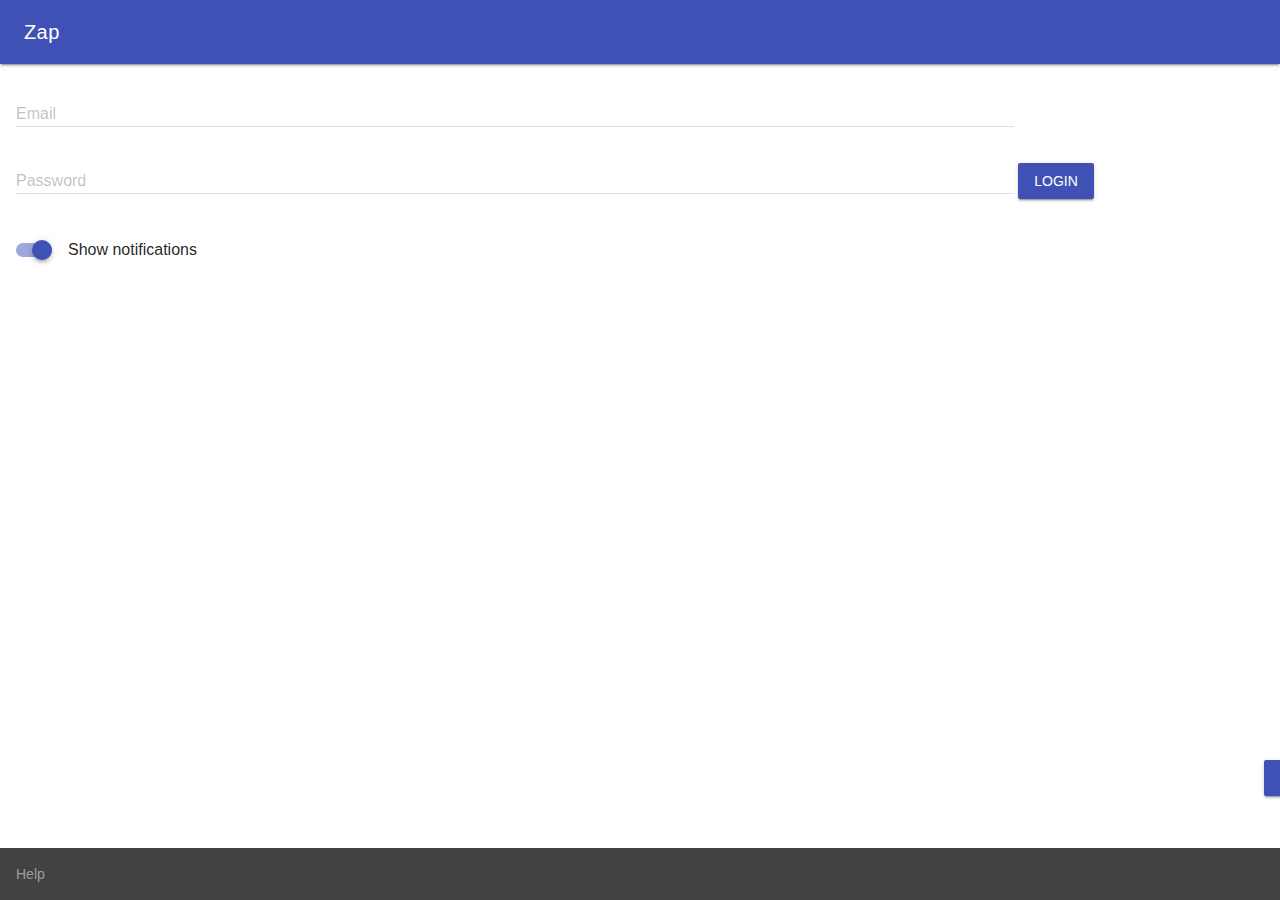
<file: zap/popup.html>
<!doctype html>
<html>
	<head>
		<title>Zap</title>
		<script type="text/javascript" src="https://cdn.firebase.com/js/client/2.4.2/firebase.js"></script>
		<script src="popup.js"></script>
		<link rel="stylesheet" href="material.min.css">
		<script src="./material.min.js"></script>
		<link rel="stylesheet" type="text/css" href="popup.css">
	</head>
	<body>
		<div class="mdl-layout mdl-js-layout mdl-layout--fixed-header">
			<header class="mdl-layout__header">
				<div class="mdl-layout__header-row">
					<!-- Title -->
					<span class="mdl-layout-title">Zap</span>
					<!-- Add spacer, to align navigation to the right -->
					<div class="mdl-layout-spacer"></div>
				</div>
			</header>
			<main class="mdl-layout__content">
			<div class="page-content">

				<div id="logged-in">
					<div class="input-container mdl-textfield mdl-js-textfield mdl-textfield--floating-label">
						<input class="mdl-textfield__input" type="email" id="email">
						<label class="mdl-textfield__label" for="email">Email</label>
					</div>
					<div class="input-container mdl-textfield mdl-js-textfield mdl-textfield--floating-label">
						<input class="mdl-textfield__input" type="password" id="password">
						<label class="mdl-textfield__label" for="password">Password</label>
					</div>
					<button class="mdl-button mdl-js-button mdl-button--raised mdl-button--colored" id="login-btn">Login</button>
					<p id="error"></p>
					<div id="loader" class="mdl-spinner mdl-spinner--single-color mdl-js-spinner is-active"></div>
				</div>

				<div id="logged-out">
					<label for="toggle-notifications" class="mdl-switch mdl-js-switch mdl-js-ripple-effect">
						<input type="checkbox" id="toggle-notifications" class="mdl-switch__input" checked>
						<span class="mdl-switch__label">Show notifications</span>
					</label>

					<button class="mdl-button mdl-js-button mdl-button--raised mdl-button--colored" id="logout-btn">Logout</button>
					<p class="mdl-typography--body-1-color-contrast" id="user"></p>
				</div>
			</main>
			<footer class="mdl-mini-footer">
				<div class="mdl-mini-footer__left-section">
					<ul class="mdl-mini-footer__link-list">
						<li><a href="https://hudclark.github.io/zap.extension/">Help</a></li>
					</ul>
				</div>
			</footer>
			</div>
	</body>
</html>
</file>
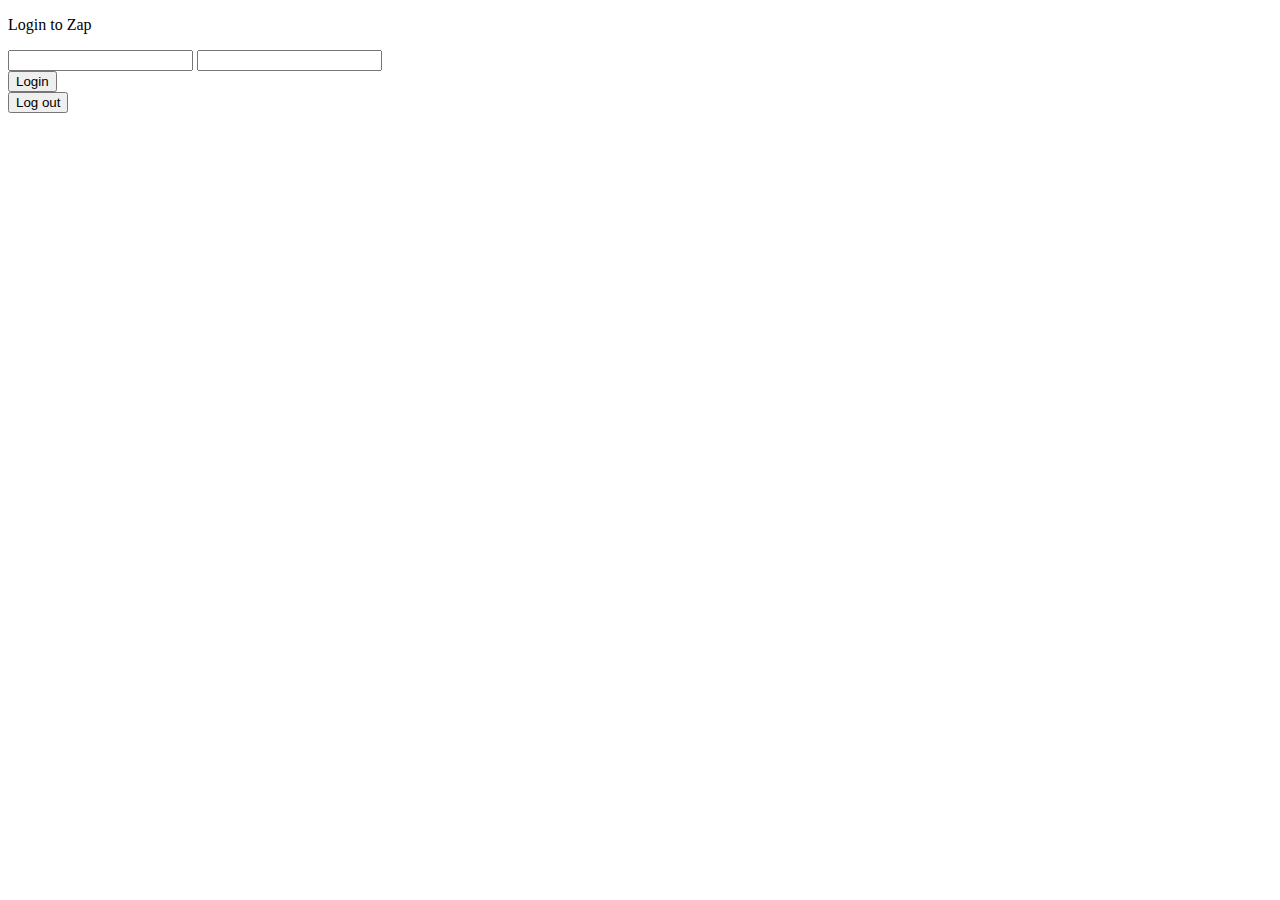
<file: zap/zap.html>
<!doctype html>
<html>
  <head>
    <title>Zap</title>
    <script type="text/javascript" src="https://cdn.firebase.com/js/client/2.4.2/firebase.js"></script>
    <script src="zap.js"></script>
<style>
body{
  max-width:400px;
}
</style>
  </head>
  <body>
    <div id="login">
      <p>Login to Zap</p>
      <input type="text" id="email">
      <input type="password" id="password">
      <button id="login-btn">Login</button>
    </div>
    <button id="logout-btn">Log out</button>
  </body>
</html>
</file>
<file: zap/popup.css>
html, body {
	width:300px;
	height:356px;
}
.input-container {
		width:80%;
}
.mdl-layout .mdl-layout__drawer-button {
		display:none;
}

.mdl-layout__header-row {
		padding-left: 24px !important;
}

.page-content {
		padding: 16px;
}
#loader {
		display:none;
}
#error {
		padding-top:8px;
}
#logout-btn {
		bottom:52px;
		position:absolute;
}
#user {
		bottom:0px;
		position:absolute;
}
.mdl-mini-footer {
		padding:8px 16px;
}
</file>
<file: zap/material.min.css>
/**
 * material-design-lite - Material Design Components in CSS, JS and HTML
 * @version v1.1.3
 * @license Apache-2.0
 * @copyright 2015 Google, Inc.
 * @link https://github.com/google/material-design-lite
 */
@charset "UTF-8";html{color:rgba(0,0,0,.87)}::-moz-selection{background:#b3d4fc;text-shadow:none}::selection{background:#b3d4fc;text-shadow:none}hr{display:block;height:1px;border:0;border-top:1px solid #ccc;margin:1em 0;padding:0}audio,canvas,iframe,img,svg,video{vertical-align:middle}fieldset{border:0;margin:0;padding:0}textarea{resize:vertical}.browserupgrade{margin:.2em 0;background:#ccc;color:#000;padding:.2em 0}.hidden{display:none!important}.visuallyhidden{border:0;clip:rect(0 0 0 0);height:1px;margin:-1px;overflow:hidden;padding:0;position:absolute;width:1px}.visuallyhidden.focusable:active,.visuallyhidden.focusable:focus{clip:auto;height:auto;margin:0;overflow:visible;position:static;width:auto}.invisible{visibility:hidden}.clearfix:before,.clearfix:after{content:" ";display:table}.clearfix:after{clear:both}@media print{*,*:before,*:after,*:first-letter{background:transparent!important;color:#000!important;box-shadow:none!important}a,a:visited{text-decoration:underline}a[href]:after{content:" (" attr(href)")"}abbr[title]:after{content:" (" attr(title)")"}a[href^="#"]:after,a[href^="javascript:"]:after{content:""}pre,blockquote{border:1px solid #999;page-break-inside:avoid}thead{display:table-header-group}tr,img{page-break-inside:avoid}img{max-width:100%!important}p,h2,h3{orphans:3;widows:3}h2,h3{page-break-after:avoid}}a,.mdl-accordion,.mdl-button,.mdl-card,.mdl-checkbox,.mdl-dropdown-menu,.mdl-icon-toggle,.mdl-item,.mdl-radio,.mdl-slider,.mdl-switch,.mdl-tabs__tab{-webkit-tap-highlight-color:transparent;-webkit-tap-highlight-color:rgba(255,255,255,0)}html{width:100%;height:100%;-ms-touch-action:manipulation;touch-action:manipulation}body{width:100%;min-height:100%;margin:0}main{display:block}*[hidden]{display:none!important}html,body{font-family:"Helvetica","Arial",sans-serif;font-size:14px;font-weight:400;line-height:20px}h1,h2,h3,h4,h5,h6,p{padding:0}h1 small,h2 small,h3 small,h4 small,h5 small,h6 small{font-family:"Roboto","Helvetica","Arial",sans-serif;font-weight:400;line-height:1.35;letter-spacing:-.02em;opacity:.54;font-size:.6em}h1{font-size:56px;line-height:1.35;letter-spacing:-.02em;margin:24px 0}h1,h2{font-family:"Roboto","Helvetica","Arial",sans-serif;font-weight:400}h2{font-size:45px;line-height:48px}h2,h3{margin:24px 0}h3{font-size:34px;line-height:40px}h3,h4{font-family:"Roboto","Helvetica","Arial",sans-serif;font-weight:400}h4{font-size:24px;line-height:32px;-moz-osx-font-smoothing:grayscale;margin:24px 0 16px}h5{font-size:20px;font-weight:500;line-height:1;letter-spacing:.02em}h5,h6{font-family:"Roboto","Helvetica","Arial",sans-serif;margin:24px 0 16px}h6{font-size:16px;letter-spacing:.04em}h6,p{font-weight:400;line-height:24px}p{font-size:14px;letter-spacing:0;margin:0 0 16px}a{color:#ff4081;font-weight:500}blockquote{font-family:"Roboto","Helvetica","Arial",sans-serif;position:relative;font-size:24px;font-weight:300;font-style:italic;line-height:1.35;letter-spacing:.08em}blockquote:before{position:absolute;left:-.5em;content:'“'}blockquote:after{content:'”';margin-left:-.05em}mark{background-color:#f4ff81}dt{font-weight:700}address{font-size:12px;line-height:1;font-style:normal}address,ul,ol{font-weight:400;letter-spacing:0}ul,ol{font-size:14px;line-height:24px}.mdl-typography--display-4,.mdl-typography--display-4-color-contrast{font-family:"Roboto","Helvetica","Arial",sans-serif;font-size:112px;font-weight:300;line-height:1;letter-spacing:-.04em}.mdl-typography--display-4-color-contrast{opacity:.54}.mdl-typography--display-3,.mdl-typography--display-3-color-contrast{font-family:"Roboto","Helvetica","Arial",sans-serif;font-size:56px;font-weight:400;line-height:1.35;letter-spacing:-.02em}.mdl-typography--display-3-color-contrast{opacity:.54}.mdl-typography--display-2,.mdl-typography--display-2-color-contrast{font-family:"Roboto","Helvetica","Arial",sans-serif;font-size:45px;font-weight:400;line-height:48px}.mdl-typography--display-2-color-contrast{opacity:.54}.mdl-typography--display-1,.mdl-typography--display-1-color-contrast{font-family:"Roboto","Helvetica","Arial",sans-serif;font-size:34px;font-weight:400;line-height:40px}.mdl-typography--display-1-color-contrast{opacity:.54}.mdl-typography--headline,.mdl-typography--headline-color-contrast{font-family:"Roboto","Helvetica","Arial",sans-serif;font-size:24px;font-weight:400;line-height:32px;-moz-osx-font-smoothing:grayscale}.mdl-typography--headline-color-contrast{opacity:.87}.mdl-typography--title,.mdl-typography--title-color-contrast{font-family:"Roboto","Helvetica","Arial",sans-serif;font-size:20px;font-weight:500;line-height:1;letter-spacing:.02em}.mdl-typography--title-color-contrast{opacity:.87}.mdl-typography--subhead,.mdl-typography--subhead-color-contrast{font-family:"Roboto","Helvetica","Arial",sans-serif;font-size:16px;font-weight:400;line-height:24px;letter-spacing:.04em}.mdl-typography--subhead-color-contrast{opacity:.87}.mdl-typography--body-2,.mdl-typography--body-2-color-contrast{font-size:14px;font-weight:700;line-height:24px;letter-spacing:0}.mdl-typography--body-2-color-contrast{opacity:.87}.mdl-typography--body-1,.mdl-typography--body-1-color-contrast{font-size:14px;font-weight:400;line-height:24px;letter-spacing:0}.mdl-typography--body-1-color-contrast{opacity:.87}.mdl-typography--body-2-force-preferred-font,.mdl-typography--body-2-force-preferred-font-color-contrast{font-family:"Roboto","Helvetica","Arial",sans-serif;font-size:14px;font-weight:500;line-height:24px;letter-spacing:0}.mdl-typography--body-2-force-preferred-font-color-contrast{opacity:.87}.mdl-typography--body-1-force-preferred-font,.mdl-typography--body-1-force-preferred-font-color-contrast{font-family:"Roboto","Helvetica","Arial",sans-serif;font-size:14px;font-weight:400;line-height:24px;letter-spacing:0}.mdl-typography--body-1-force-preferred-font-color-contrast{opacity:.87}.mdl-typography--caption,.mdl-typography--caption-force-preferred-font{font-size:12px;font-weight:400;line-height:1;letter-spacing:0}.mdl-typography--caption-force-preferred-font{font-family:"Roboto","Helvetica","Arial",sans-serif}.mdl-typography--caption-color-contrast,.mdl-typography--caption-force-preferred-font-color-contrast{font-size:12px;font-weight:400;line-height:1;letter-spacing:0;opacity:.54}.mdl-typography--caption-force-preferred-font-color-contrast,.mdl-typography--menu{font-family:"Roboto","Helvetica","Arial",sans-serif}.mdl-typography--menu{font-size:14px;font-weight:500;line-height:1;letter-spacing:0}.mdl-typography--menu-color-contrast{opacity:.87}.mdl-typography--menu-color-contrast,.mdl-typography--button,.mdl-typography--button-color-contrast{font-family:"Roboto","Helvetica","Arial",sans-serif;font-size:14px;font-weight:500;line-height:1;letter-spacing:0}.mdl-typography--button,.mdl-typography--button-color-contrast{text-transform:uppercase}.mdl-typography--button-color-contrast{opacity:.87}.mdl-typography--text-left{text-align:left}.mdl-typography--text-right{text-align:right}.mdl-typography--text-center{text-align:center}.mdl-typography--text-justify{text-align:justify}.mdl-typography--text-nowrap{white-space:nowrap}.mdl-typography--text-lowercase{text-transform:lowercase}.mdl-typography--text-uppercase{text-transform:uppercase}.mdl-typography--text-capitalize{text-transform:capitalize}.mdl-typography--font-thin{font-weight:200!important}.mdl-typography--font-light{font-weight:300!important}.mdl-typography--font-regular{font-weight:400!important}.mdl-typography--font-medium{font-weight:500!important}.mdl-typography--font-bold{font-weight:700!important}.mdl-typography--font-black{font-weight:900!important}.material-icons{font-family:'Material Icons';font-weight:400;font-style:normal;font-size:24px;line-height:1;letter-spacing:normal;text-transform:none;display:inline-block;word-wrap:normal;-moz-font-feature-settings:'liga';font-feature-settings:'liga';-webkit-font-feature-settings:'liga';-webkit-font-smoothing:antialiased}.mdl-color-text--red{color:#f44336 !important}.mdl-color--red{background-color:#f44336 !important}.mdl-color-text--red-50{color:#ffebee !important}.mdl-color--red-50{background-color:#ffebee !important}.mdl-color-text--red-100{color:#ffcdd2 !important}.mdl-color--red-100{background-color:#ffcdd2 !important}.mdl-color-text--red-200{color:#ef9a9a !important}.mdl-color--red-200{background-color:#ef9a9a !important}.mdl-color-text--red-300{color:#e57373 !important}.mdl-color--red-300{background-color:#e57373 !important}.mdl-color-text--red-400{color:#ef5350 !important}.mdl-color--red-400{background-color:#ef5350 !important}.mdl-color-text--red-500{color:#f44336 !important}.mdl-color--red-500{background-color:#f44336 !important}.mdl-color-text--red-600{color:#e53935 !important}.mdl-color--red-600{background-color:#e53935 !important}.mdl-color-text--red-700{color:#d32f2f !important}.mdl-color--red-700{background-color:#d32f2f !important}.mdl-color-text--red-800{color:#c62828 !important}.mdl-color--red-800{background-color:#c62828 !important}.mdl-color-text--red-900{color:#b71c1c !important}.mdl-color--red-900{background-color:#b71c1c !important}.mdl-color-text--red-A100{color:#ff8a80 !important}.mdl-color--red-A100{background-color:#ff8a80 !important}.mdl-color-text--red-A200{color:#ff5252 !important}.mdl-color--red-A200{background-color:#ff5252 !important}.mdl-color-text--red-A400{color:#ff1744 !important}.mdl-color--red-A400{background-color:#ff1744 !important}.mdl-color-text--red-A700{color:#d50000 !important}.mdl-color--red-A700{background-color:#d50000 !important}.mdl-color-text--pink{color:#e91e63 !important}.mdl-color--pink{background-color:#e91e63 !important}.mdl-color-text--pink-50{color:#fce4ec !important}.mdl-color--pink-50{background-color:#fce4ec !important}.mdl-color-text--pink-100{color:#f8bbd0 !important}.mdl-color--pink-100{background-color:#f8bbd0 !important}.mdl-color-text--pink-200{color:#f48fb1 !important}.mdl-color--pink-200{background-color:#f48fb1 !important}.mdl-color-text--pink-300{color:#f06292 !important}.mdl-color--pink-300{background-color:#f06292 !important}.mdl-color-text--pink-400{color:#ec407a !important}.mdl-color--pink-400{background-color:#ec407a !important}.mdl-color-text--pink-500{color:#e91e63 !important}.mdl-color--pink-500{background-color:#e91e63 !important}.mdl-color-text--pink-600{color:#d81b60 !important}.mdl-color--pink-600{background-color:#d81b60 !important}.mdl-color-text--pink-700{color:#c2185b !important}.mdl-color--pink-700{background-color:#c2185b !important}.mdl-color-text--pink-800{color:#ad1457 !important}.mdl-color--pink-800{background-color:#ad1457 !important}.mdl-color-text--pink-900{color:#880e4f !important}.mdl-color--pink-900{background-color:#880e4f !important}.mdl-color-text--pink-A100{color:#ff80ab !important}.mdl-color--pink-A100{background-color:#ff80ab !important}.mdl-color-text--pink-A200{color:#ff4081 !important}.mdl-color--pink-A200{background-color:#ff4081 !important}.mdl-color-text--pink-A400{color:#f50057 !important}.mdl-color--pink-A400{background-color:#f50057 !important}.mdl-color-text--pink-A700{color:#c51162 !important}.mdl-color--pink-A700{background-color:#c51162 !important}.mdl-color-text--purple{color:#9c27b0 !important}.mdl-color--purple{background-color:#9c27b0 !important}.mdl-color-text--purple-50{color:#f3e5f5 !important}.mdl-color--purple-50{background-color:#f3e5f5 !important}.mdl-color-text--purple-100{color:#e1bee7 !important}.mdl-color--purple-100{background-color:#e1bee7 !important}.mdl-color-text--purple-200{color:#ce93d8 !important}.mdl-color--purple-200{background-color:#ce93d8 !important}.mdl-color-text--purple-300{color:#ba68c8 !important}.mdl-color--purple-300{background-color:#ba68c8 !important}.mdl-color-text--purple-400{color:#ab47bc !important}.mdl-color--purple-400{background-color:#ab47bc !important}.mdl-color-text--purple-500{color:#9c27b0 !important}.mdl-color--purple-500{background-color:#9c27b0 !important}.mdl-color-text--purple-600{color:#8e24aa !important}.mdl-color--purple-600{background-color:#8e24aa !important}.mdl-color-text--purple-700{color:#7b1fa2 !important}.mdl-color--purple-700{background-color:#7b1fa2 !important}.mdl-color-text--purple-800{color:#6a1b9a !important}.mdl-color--purple-800{background-color:#6a1b9a !important}.mdl-color-text--purple-900{color:#4a148c !important}.mdl-color--purple-900{background-color:#4a148c !important}.mdl-color-text--purple-A100{color:#ea80fc !important}.mdl-color--purple-A100{background-color:#ea80fc !important}.mdl-color-text--purple-A200{color:#e040fb !important}.mdl-color--purple-A200{background-color:#e040fb !important}.mdl-color-text--purple-A400{color:#d500f9 !important}.mdl-color--purple-A400{background-color:#d500f9 !important}.mdl-color-text--purple-A700{color:#a0f !important}.mdl-color--purple-A700{background-color:#a0f !important}.mdl-color-text--deep-purple{color:#673ab7 !important}.mdl-color--deep-purple{background-color:#673ab7 !important}.mdl-color-text--deep-purple-50{color:#ede7f6 !important}.mdl-color--deep-purple-50{background-color:#ede7f6 !important}.mdl-color-text--deep-purple-100{color:#d1c4e9 !important}.mdl-color--deep-purple-100{background-color:#d1c4e9 !important}.mdl-color-text--deep-purple-200{color:#b39ddb !important}.mdl-color--deep-purple-200{background-color:#b39ddb !important}.mdl-color-text--deep-purple-300{color:#9575cd !important}.mdl-color--deep-purple-300{background-color:#9575cd !important}.mdl-color-text--deep-purple-400{color:#7e57c2 !important}.mdl-color--deep-purple-400{background-color:#7e57c2 !important}.mdl-color-text--deep-purple-500{color:#673ab7 !important}.mdl-color--deep-purple-500{background-color:#673ab7 !important}.mdl-color-text--deep-purple-600{color:#5e35b1 !important}.mdl-color--deep-purple-600{background-color:#5e35b1 !important}.mdl-color-text--deep-purple-700{color:#512da8 !important}.mdl-color--deep-purple-700{background-color:#512da8 !important}.mdl-color-text--deep-purple-800{color:#4527a0 !important}.mdl-color--deep-purple-800{background-color:#4527a0 !important}.mdl-color-text--deep-purple-900{color:#311b92 !important}.mdl-color--deep-purple-900{background-color:#311b92 !important}.mdl-color-text--deep-purple-A100{color:#b388ff !important}.mdl-color--deep-purple-A100{background-color:#b388ff !important}.mdl-color-text--deep-purple-A200{color:#7c4dff !important}.mdl-color--deep-purple-A200{background-color:#7c4dff !important}.mdl-color-text--deep-purple-A400{color:#651fff !important}.mdl-color--deep-purple-A400{background-color:#651fff !important}.mdl-color-text--deep-purple-A700{color:#6200ea !important}.mdl-color--deep-purple-A700{background-color:#6200ea !important}.mdl-color-text--indigo{color:#3f51b5 !important}.mdl-color--indigo{background-color:#3f51b5 !important}.mdl-color-text--indigo-50{color:#e8eaf6 !important}.mdl-color--indigo-50{background-color:#e8eaf6 !important}.mdl-color-text--indigo-100{color:#c5cae9 !important}.mdl-color--indigo-100{background-color:#c5cae9 !important}.mdl-color-text--indigo-200{color:#9fa8da !important}.mdl-color--indigo-200{background-color:#9fa8da !important}.mdl-color-text--indigo-300{color:#7986cb !important}.mdl-color--indigo-300{background-color:#7986cb !important}.mdl-color-text--indigo-400{color:#5c6bc0 !important}.mdl-color--indigo-400{background-color:#5c6bc0 !important}.mdl-color-text--indigo-500{color:#3f51b5 !important}.mdl-color--indigo-500{background-color:#3f51b5 !important}.mdl-color-text--indigo-600{color:#3949ab !important}.mdl-color--indigo-600{background-color:#3949ab !important}.mdl-color-text--indigo-700{color:#303f9f !important}.mdl-color--indigo-700{background-color:#303f9f !important}.mdl-color-text--indigo-800{color:#283593 !important}.mdl-color--indigo-800{background-color:#283593 !important}.mdl-color-text--indigo-900{color:#1a237e !important}.mdl-color--indigo-900{background-color:#1a237e !important}.mdl-color-text--indigo-A100{color:#8c9eff !important}.mdl-color--indigo-A100{background-color:#8c9eff !important}.mdl-color-text--indigo-A200{color:#536dfe !important}.mdl-color--indigo-A200{background-color:#536dfe !important}.mdl-color-text--indigo-A400{color:#3d5afe !important}.mdl-color--indigo-A400{background-color:#3d5afe !important}.mdl-color-text--indigo-A700{color:#304ffe !important}.mdl-color--indigo-A700{background-color:#304ffe !important}.mdl-color-text--blue{color:#2196f3 !important}.mdl-color--blue{background-color:#2196f3 !important}.mdl-color-text--blue-50{color:#e3f2fd !important}.mdl-color--blue-50{background-color:#e3f2fd !important}.mdl-color-text--blue-100{color:#bbdefb !important}.mdl-color--blue-100{background-color:#bbdefb !important}.mdl-color-text--blue-200{color:#90caf9 !important}.mdl-color--blue-200{background-color:#90caf9 !important}.mdl-color-text--blue-300{color:#64b5f6 !important}.mdl-color--blue-300{background-color:#64b5f6 !important}.mdl-color-text--blue-400{color:#42a5f5 !important}.mdl-color--blue-400{background-color:#42a5f5 !important}.mdl-color-text--blue-500{color:#2196f3 !important}.mdl-color--blue-500{background-color:#2196f3 !important}.mdl-color-text--blue-600{color:#1e88e5 !important}.mdl-color--blue-600{background-color:#1e88e5 !important}.mdl-color-text--blue-700{color:#1976d2 !important}.mdl-color--blue-700{background-color:#1976d2 !important}.mdl-color-text--blue-800{color:#1565c0 !important}.mdl-color--blue-800{background-color:#1565c0 !important}.mdl-color-text--blue-900{color:#0d47a1 !important}.mdl-color--blue-900{background-color:#0d47a1 !important}.mdl-color-text--blue-A100{color:#82b1ff !important}.mdl-color--blue-A100{background-color:#82b1ff !important}.mdl-color-text--blue-A200{color:#448aff !important}.mdl-color--blue-A200{background-color:#448aff !important}.mdl-color-text--blue-A400{color:#2979ff !important}.mdl-color--blue-A400{background-color:#2979ff !important}.mdl-color-text--blue-A700{color:#2962ff !important}.mdl-color--blue-A700{background-color:#2962ff !important}.mdl-color-text--light-blue{color:#03a9f4 !important}.mdl-color--light-blue{background-color:#03a9f4 !important}.mdl-color-text--light-blue-50{color:#e1f5fe !important}.mdl-color--light-blue-50{background-color:#e1f5fe !important}.mdl-color-text--light-blue-100{color:#b3e5fc !important}.mdl-color--light-blue-100{background-color:#b3e5fc !important}.mdl-color-text--light-blue-200{color:#81d4fa !important}.mdl-color--light-blue-200{background-color:#81d4fa !important}.mdl-color-text--light-blue-300{color:#4fc3f7 !important}.mdl-color--light-blue-300{background-color:#4fc3f7 !important}.mdl-color-text--light-blue-400{color:#29b6f6 !important}.mdl-color--light-blue-400{background-color:#29b6f6 !important}.mdl-color-text--light-blue-500{color:#03a9f4 !important}.mdl-color--light-blue-500{background-color:#03a9f4 !important}.mdl-color-text--light-blue-600{color:#039be5 !important}.mdl-color--light-blue-600{background-color:#039be5 !important}.mdl-color-text--light-blue-700{color:#0288d1 !important}.mdl-color--light-blue-700{background-color:#0288d1 !important}.mdl-color-text--light-blue-800{color:#0277bd !important}.mdl-color--light-blue-800{background-color:#0277bd !important}.mdl-color-text--light-blue-900{color:#01579b !important}.mdl-color--light-blue-900{background-color:#01579b !important}.mdl-color-text--light-blue-A100{color:#80d8ff !important}.mdl-color--light-blue-A100{background-color:#80d8ff !important}.mdl-color-text--light-blue-A200{color:#40c4ff !important}.mdl-color--light-blue-A200{background-color:#40c4ff !important}.mdl-color-text--light-blue-A400{color:#00b0ff !important}.mdl-color--light-blue-A400{background-color:#00b0ff !important}.mdl-color-text--light-blue-A700{color:#0091ea !important}.mdl-color--light-blue-A700{background-color:#0091ea !important}.mdl-color-text--cyan{color:#00bcd4 !important}.mdl-color--cyan{background-color:#00bcd4 !important}.mdl-color-text--cyan-50{color:#e0f7fa !important}.mdl-color--cyan-50{background-color:#e0f7fa !important}.mdl-color-text--cyan-100{color:#b2ebf2 !important}.mdl-color--cyan-100{background-color:#b2ebf2 !important}.mdl-color-text--cyan-200{color:#80deea !important}.mdl-color--cyan-200{background-color:#80deea !important}.mdl-color-text--cyan-300{color:#4dd0e1 !important}.mdl-color--cyan-300{background-color:#4dd0e1 !important}.mdl-color-text--cyan-400{color:#26c6da !important}.mdl-color--cyan-400{background-color:#26c6da !important}.mdl-color-text--cyan-500{color:#00bcd4 !important}.mdl-color--cyan-500{background-color:#00bcd4 !important}.mdl-color-text--cyan-600{color:#00acc1 !important}.mdl-color--cyan-600{background-color:#00acc1 !important}.mdl-color-text--cyan-700{color:#0097a7 !important}.mdl-color--cyan-700{background-color:#0097a7 !important}.mdl-color-text--cyan-800{color:#00838f !important}.mdl-color--cyan-800{background-color:#00838f !important}.mdl-color-text--cyan-900{color:#006064 !important}.mdl-color--cyan-900{background-color:#006064 !important}.mdl-color-text--cyan-A100{color:#84ffff !important}.mdl-color--cyan-A100{background-color:#84ffff !important}.mdl-color-text--cyan-A200{color:#18ffff !important}.mdl-color--cyan-A200{background-color:#18ffff !important}.mdl-color-text--cyan-A400{color:#00e5ff !important}.mdl-color--cyan-A400{background-color:#00e5ff !important}.mdl-color-text--cyan-A700{color:#00b8d4 !important}.mdl-color--cyan-A700{background-color:#00b8d4 !important}.mdl-color-text--teal{color:#009688 !important}.mdl-color--teal{background-color:#009688 !important}.mdl-color-text--teal-50{color:#e0f2f1 !important}.mdl-color--teal-50{background-color:#e0f2f1 !important}.mdl-color-text--teal-100{color:#b2dfdb !important}.mdl-color--teal-100{background-color:#b2dfdb !important}.mdl-color-text--teal-200{color:#80cbc4 !important}.mdl-color--teal-200{background-color:#80cbc4 !important}.mdl-color-text--teal-300{color:#4db6ac !important}.mdl-color--teal-300{background-color:#4db6ac !important}.mdl-color-text--teal-400{color:#26a69a !important}.mdl-color--teal-400{background-color:#26a69a !important}.mdl-color-text--teal-500{color:#009688 !important}.mdl-color--teal-500{background-color:#009688 !important}.mdl-color-text--teal-600{color:#00897b !important}.mdl-color--teal-600{background-color:#00897b !important}.mdl-color-text--teal-700{color:#00796b !important}.mdl-color--teal-700{background-color:#00796b !important}.mdl-color-text--teal-800{color:#00695c !important}.mdl-color--teal-800{background-color:#00695c !important}.mdl-color-text--teal-900{color:#004d40 !important}.mdl-color--teal-900{background-color:#004d40 !important}.mdl-color-text--teal-A100{color:#a7ffeb !important}.mdl-color--teal-A100{background-color:#a7ffeb !important}.mdl-color-text--teal-A200{color:#64ffda !important}.mdl-color--teal-A200{background-color:#64ffda !important}.mdl-color-text--teal-A400{color:#1de9b6 !important}.mdl-color--teal-A400{background-color:#1de9b6 !important}.mdl-color-text--teal-A700{color:#00bfa5 !important}.mdl-color--teal-A700{background-color:#00bfa5 !important}.mdl-color-text--green{color:#4caf50 !important}.mdl-color--green{background-color:#4caf50 !important}.mdl-color-text--green-50{color:#e8f5e9 !important}.mdl-color--green-50{background-color:#e8f5e9 !important}.mdl-color-text--green-100{color:#c8e6c9 !important}.mdl-color--green-100{background-color:#c8e6c9 !important}.mdl-color-text--green-200{color:#a5d6a7 !important}.mdl-color--green-200{background-color:#a5d6a7 !important}.mdl-color-text--green-300{color:#81c784 !important}.mdl-color--green-300{background-color:#81c784 !important}.mdl-color-text--green-400{color:#66bb6a !important}.mdl-color--green-400{background-color:#66bb6a !important}.mdl-color-text--green-500{color:#4caf50 !important}.mdl-color--green-500{background-color:#4caf50 !important}.mdl-color-text--green-600{color:#43a047 !important}.mdl-color--green-600{background-color:#43a047 !important}.mdl-color-text--green-700{color:#388e3c !important}.mdl-color--green-700{background-color:#388e3c !important}.mdl-color-text--green-800{color:#2e7d32 !important}.mdl-color--green-800{background-color:#2e7d32 !important}.mdl-color-text--green-900{color:#1b5e20 !important}.mdl-color--green-900{background-color:#1b5e20 !important}.mdl-color-text--green-A100{color:#b9f6ca !important}.mdl-color--green-A100{background-color:#b9f6ca !important}.mdl-color-text--green-A200{color:#69f0ae !important}.mdl-color--green-A200{background-color:#69f0ae !important}.mdl-color-text--green-A400{color:#00e676 !important}.mdl-color--green-A400{background-color:#00e676 !important}.mdl-color-text--green-A700{color:#00c853 !important}.mdl-color--green-A700{background-color:#00c853 !important}.mdl-color-text--light-green{color:#8bc34a !important}.mdl-color--light-green{background-color:#8bc34a !important}.mdl-color-text--light-green-50{color:#f1f8e9 !important}.mdl-color--light-green-50{background-color:#f1f8e9 !important}.mdl-color-text--light-green-100{color:#dcedc8 !important}.mdl-color--light-green-100{background-color:#dcedc8 !important}.mdl-color-text--light-green-200{color:#c5e1a5 !important}.mdl-color--light-green-200{background-color:#c5e1a5 !important}.mdl-color-text--light-green-300{color:#aed581 !important}.mdl-color--light-green-300{background-color:#aed581 !important}.mdl-color-text--light-green-400{color:#9ccc65 !important}.mdl-color--light-green-400{background-color:#9ccc65 !important}.mdl-color-text--light-green-500{color:#8bc34a !important}.mdl-color--light-green-500{background-color:#8bc34a !important}.mdl-color-text--light-green-600{color:#7cb342 !important}.mdl-color--light-green-600{background-color:#7cb342 !important}.mdl-color-text--light-green-700{color:#689f38 !important}.mdl-color--light-green-700{background-color:#689f38 !important}.mdl-color-text--light-green-800{color:#558b2f !important}.mdl-color--light-green-800{background-color:#558b2f !important}.mdl-color-text--light-green-900{color:#33691e !important}.mdl-color--light-green-900{background-color:#33691e !important}.mdl-color-text--light-green-A100{color:#ccff90 !important}.mdl-color--light-green-A100{background-color:#ccff90 !important}.mdl-color-text--light-green-A200{color:#b2ff59 !important}.mdl-color--light-green-A200{background-color:#b2ff59 !important}.mdl-color-text--light-green-A400{color:#76ff03 !important}.mdl-color--light-green-A400{background-color:#76ff03 !important}.mdl-color-text--light-green-A700{color:#64dd17 !important}.mdl-color--light-green-A700{background-color:#64dd17 !important}.mdl-color-text--lime{color:#cddc39 !important}.mdl-color--lime{background-color:#cddc39 !important}.mdl-color-text--lime-50{color:#f9fbe7 !important}.mdl-color--lime-50{background-color:#f9fbe7 !important}.mdl-color-text--lime-100{color:#f0f4c3 !important}.mdl-color--lime-100{background-color:#f0f4c3 !important}.mdl-color-text--lime-200{color:#e6ee9c !important}.mdl-color--lime-200{background-color:#e6ee9c !important}.mdl-color-text--lime-300{color:#dce775 !important}.mdl-color--lime-300{background-color:#dce775 !important}.mdl-color-text--lime-400{color:#d4e157 !important}.mdl-color--lime-400{background-color:#d4e157 !important}.mdl-color-text--lime-500{color:#cddc39 !important}.mdl-color--lime-500{background-color:#cddc39 !important}.mdl-color-text--lime-600{color:#c0ca33 !important}.mdl-color--lime-600{background-color:#c0ca33 !important}.mdl-color-text--lime-700{color:#afb42b !important}.mdl-color--lime-700{background-color:#afb42b !important}.mdl-color-text--lime-800{color:#9e9d24 !important}.mdl-color--lime-800{background-color:#9e9d24 !important}.mdl-color-text--lime-900{color:#827717 !important}.mdl-color--lime-900{background-color:#827717 !important}.mdl-color-text--lime-A100{color:#f4ff81 !important}.mdl-color--lime-A100{background-color:#f4ff81 !important}.mdl-color-text--lime-A200{color:#eeff41 !important}.mdl-color--lime-A200{background-color:#eeff41 !important}.mdl-color-text--lime-A400{color:#c6ff00 !important}.mdl-color--lime-A400{background-color:#c6ff00 !important}.mdl-color-text--lime-A700{color:#aeea00 !important}.mdl-color--lime-A700{background-color:#aeea00 !important}.mdl-color-text--yellow{color:#ffeb3b !important}.mdl-color--yellow{background-color:#ffeb3b !important}.mdl-color-text--yellow-50{color:#fffde7 !important}.mdl-color--yellow-50{background-color:#fffde7 !important}.mdl-color-text--yellow-100{color:#fff9c4 !important}.mdl-color--yellow-100{background-color:#fff9c4 !important}.mdl-color-text--yellow-200{color:#fff59d !important}.mdl-color--yellow-200{background-color:#fff59d !important}.mdl-color-text--yellow-300{color:#fff176 !important}.mdl-color--yellow-300{background-color:#fff176 !important}.mdl-color-text--yellow-400{color:#ffee58 !important}.mdl-color--yellow-400{background-color:#ffee58 !important}.mdl-color-text--yellow-500{color:#ffeb3b !important}.mdl-color--yellow-500{background-color:#ffeb3b !important}.mdl-color-text--yellow-600{color:#fdd835 !important}.mdl-color--yellow-600{background-color:#fdd835 !important}.mdl-color-text--yellow-700{color:#fbc02d !important}.mdl-color--yellow-700{background-color:#fbc02d !important}.mdl-color-text--yellow-800{color:#f9a825 !important}.mdl-color--yellow-800{background-color:#f9a825 !important}.mdl-color-text--yellow-900{color:#f57f17 !important}.mdl-color--yellow-900{background-color:#f57f17 !important}.mdl-color-text--yellow-A100{color:#ffff8d !important}.mdl-color--yellow-A100{background-color:#ffff8d !important}.mdl-color-text--yellow-A200{color:#ff0 !important}.mdl-color--yellow-A200{background-color:#ff0 !important}.mdl-color-text--yellow-A400{color:#ffea00 !important}.mdl-color--yellow-A400{background-color:#ffea00 !important}.mdl-color-text--yellow-A700{color:#ffd600 !important}.mdl-color--yellow-A700{background-color:#ffd600 !important}.mdl-color-text--amber{color:#ffc107 !important}.mdl-color--amber{background-color:#ffc107 !important}.mdl-color-text--amber-50{color:#fff8e1 !important}.mdl-color--amber-50{background-color:#fff8e1 !important}.mdl-color-text--amber-100{color:#ffecb3 !important}.mdl-color--amber-100{background-color:#ffecb3 !important}.mdl-color-text--amber-200{color:#ffe082 !important}.mdl-color--amber-200{background-color:#ffe082 !important}.mdl-color-text--amber-300{color:#ffd54f !important}.mdl-color--amber-300{background-color:#ffd54f !important}.mdl-color-text--amber-400{color:#ffca28 !important}.mdl-color--amber-400{background-color:#ffca28 !important}.mdl-color-text--amber-500{color:#ffc107 !important}.mdl-color--amber-500{background-color:#ffc107 !important}.mdl-color-text--amber-600{color:#ffb300 !important}.mdl-color--amber-600{background-color:#ffb300 !important}.mdl-color-text--amber-700{color:#ffa000 !important}.mdl-color--amber-700{background-color:#ffa000 !important}.mdl-color-text--amber-800{color:#ff8f00 !important}.mdl-color--amber-800{background-color:#ff8f00 !important}.mdl-color-text--amber-900{color:#ff6f00 !important}.mdl-color--amber-900{background-color:#ff6f00 !important}.mdl-color-text--amber-A100{color:#ffe57f !important}.mdl-color--amber-A100{background-color:#ffe57f !important}.mdl-color-text--amber-A200{color:#ffd740 !important}.mdl-color--amber-A200{background-color:#ffd740 !important}.mdl-color-text--amber-A400{color:#ffc400 !important}.mdl-color--amber-A400{background-color:#ffc400 !important}.mdl-color-text--amber-A700{color:#ffab00 !important}.mdl-color--amber-A700{background-color:#ffab00 !important}.mdl-color-text--orange{color:#ff9800 !important}.mdl-color--orange{background-color:#ff9800 !important}.mdl-color-text--orange-50{color:#fff3e0 !important}.mdl-color--orange-50{background-color:#fff3e0 !important}.mdl-color-text--orange-100{color:#ffe0b2 !important}.mdl-color--orange-100{background-color:#ffe0b2 !important}.mdl-color-text--orange-200{color:#ffcc80 !important}.mdl-color--orange-200{background-color:#ffcc80 !important}.mdl-color-text--orange-300{color:#ffb74d !important}.mdl-color--orange-300{background-color:#ffb74d !important}.mdl-color-text--orange-400{color:#ffa726 !important}.mdl-color--orange-400{background-color:#ffa726 !important}.mdl-color-text--orange-500{color:#ff9800 !important}.mdl-color--orange-500{background-color:#ff9800 !important}.mdl-color-text--orange-600{color:#fb8c00 !important}.mdl-color--orange-600{background-color:#fb8c00 !important}.mdl-color-text--orange-700{color:#f57c00 !important}.mdl-color--orange-700{background-color:#f57c00 !important}.mdl-color-text--orange-800{color:#ef6c00 !important}.mdl-color--orange-800{background-color:#ef6c00 !important}.mdl-color-text--orange-900{color:#e65100 !important}.mdl-color--orange-900{background-color:#e65100 !important}.mdl-color-text--orange-A100{color:#ffd180 !important}.mdl-color--orange-A100{background-color:#ffd180 !important}.mdl-color-text--orange-A200{color:#ffab40 !important}.mdl-color--orange-A200{background-color:#ffab40 !important}.mdl-color-text--orange-A400{color:#ff9100 !important}.mdl-color--orange-A400{background-color:#ff9100 !important}.mdl-color-text--orange-A700{color:#ff6d00 !important}.mdl-color--orange-A700{background-color:#ff6d00 !important}.mdl-color-text--deep-orange{color:#ff5722 !important}.mdl-color--deep-orange{background-color:#ff5722 !important}.mdl-color-text--deep-orange-50{color:#fbe9e7 !important}.mdl-color--deep-orange-50{background-color:#fbe9e7 !important}.mdl-color-text--deep-orange-100{color:#ffccbc !important}.mdl-color--deep-orange-100{background-color:#ffccbc !important}.mdl-color-text--deep-orange-200{color:#ffab91 !important}.mdl-color--deep-orange-200{background-color:#ffab91 !important}.mdl-color-text--deep-orange-300{color:#ff8a65 !important}.mdl-color--deep-orange-300{background-color:#ff8a65 !important}.mdl-color-text--deep-orange-400{color:#ff7043 !important}.mdl-color--deep-orange-400{background-color:#ff7043 !important}.mdl-color-text--deep-orange-500{color:#ff5722 !important}.mdl-color--deep-orange-500{background-color:#ff5722 !important}.mdl-color-text--deep-orange-600{color:#f4511e !important}.mdl-color--deep-orange-600{background-color:#f4511e !important}.mdl-color-text--deep-orange-700{color:#e64a19 !important}.mdl-color--deep-orange-700{background-color:#e64a19 !important}.mdl-color-text--deep-orange-800{color:#d84315 !important}.mdl-color--deep-orange-800{background-color:#d84315 !important}.mdl-color-text--deep-orange-900{color:#bf360c !important}.mdl-color--deep-orange-900{background-color:#bf360c !important}.mdl-color-text--deep-orange-A100{color:#ff9e80 !important}.mdl-color--deep-orange-A100{background-color:#ff9e80 !important}.mdl-color-text--deep-orange-A200{color:#ff6e40 !important}.mdl-color--deep-orange-A200{background-color:#ff6e40 !important}.mdl-color-text--deep-orange-A400{color:#ff3d00 !important}.mdl-color--deep-orange-A400{background-color:#ff3d00 !important}.mdl-color-text--deep-orange-A700{color:#dd2c00 !important}.mdl-color--deep-orange-A700{background-color:#dd2c00 !important}.mdl-color-text--brown{color:#795548 !important}.mdl-color--brown{background-color:#795548 !important}.mdl-color-text--brown-50{color:#efebe9 !important}.mdl-color--brown-50{background-color:#efebe9 !important}.mdl-color-text--brown-100{color:#d7ccc8 !important}.mdl-color--brown-100{background-color:#d7ccc8 !important}.mdl-color-text--brown-200{color:#bcaaa4 !important}.mdl-color--brown-200{background-color:#bcaaa4 !important}.mdl-color-text--brown-300{color:#a1887f !important}.mdl-color--brown-300{background-color:#a1887f !important}.mdl-color-text--brown-400{color:#8d6e63 !important}.mdl-color--brown-400{background-color:#8d6e63 !important}.mdl-color-text--brown-500{color:#795548 !important}.mdl-color--brown-500{background-color:#795548 !important}.mdl-color-text--brown-600{color:#6d4c41 !important}.mdl-color--brown-600{background-color:#6d4c41 !important}.mdl-color-text--brown-700{color:#5d4037 !important}.mdl-color--brown-700{background-color:#5d4037 !important}.mdl-color-text--brown-800{color:#4e342e !important}.mdl-color--brown-800{background-color:#4e342e !important}.mdl-color-text--brown-900{color:#3e2723 !important}.mdl-color--brown-900{background-color:#3e2723 !important}.mdl-color-text--grey{color:#9e9e9e !important}.mdl-color--grey{background-color:#9e9e9e !important}.mdl-color-text--grey-50{color:#fafafa !important}.mdl-color--grey-50{background-color:#fafafa !important}.mdl-color-text--grey-100{color:#f5f5f5 !important}.mdl-color--grey-100{background-color:#f5f5f5 !important}.mdl-color-text--grey-200{color:#eee !important}.mdl-color--grey-200{background-color:#eee !important}.mdl-color-text--grey-300{color:#e0e0e0 !important}.mdl-color--grey-300{background-color:#e0e0e0 !important}.mdl-color-text--grey-400{color:#bdbdbd !important}.mdl-color--grey-400{background-color:#bdbdbd !important}.mdl-color-text--grey-500{color:#9e9e9e !important}.mdl-color--grey-500{background-color:#9e9e9e !important}.mdl-color-text--grey-600{color:#757575 !important}.mdl-color--grey-600{background-color:#757575 !important}.mdl-color-text--grey-700{color:#616161 !important}.mdl-color--grey-700{background-color:#616161 !important}.mdl-color-text--grey-800{color:#424242 !important}.mdl-color--grey-800{background-color:#424242 !important}.mdl-color-text--grey-900{color:#212121 !important}.mdl-color--grey-900{background-color:#212121 !important}.mdl-color-text--blue-grey{color:#607d8b !important}.mdl-color--blue-grey{background-color:#607d8b !important}.mdl-color-text--blue-grey-50{color:#eceff1 !important}.mdl-color--blue-grey-50{background-color:#eceff1 !important}.mdl-color-text--blue-grey-100{color:#cfd8dc !important}.mdl-color--blue-grey-100{background-color:#cfd8dc !important}.mdl-color-text--blue-grey-200{color:#b0bec5 !important}.mdl-color--blue-grey-200{background-color:#b0bec5 !important}.mdl-color-text--blue-grey-300{color:#90a4ae !important}.mdl-color--blue-grey-300{background-color:#90a4ae !important}.mdl-color-text--blue-grey-400{color:#78909c !important}.mdl-color--blue-grey-400{background-color:#78909c !important}.mdl-color-text--blue-grey-500{color:#607d8b !important}.mdl-color--blue-grey-500{background-color:#607d8b !important}.mdl-color-text--blue-grey-600{color:#546e7a !important}.mdl-color--blue-grey-600{background-color:#546e7a !important}.mdl-color-text--blue-grey-700{color:#455a64 !important}.mdl-color--blue-grey-700{background-color:#455a64 !important}.mdl-color-text--blue-grey-800{color:#37474f !important}.mdl-color--blue-grey-800{background-color:#37474f !important}.mdl-color-text--blue-grey-900{color:#263238 !important}.mdl-color--blue-grey-900{background-color:#263238 !important}.mdl-color--black{background-color:#000 !important}.mdl-color-text--black{color:#000 !important}.mdl-color--white{background-color:#fff !important}.mdl-color-text--white{color:#fff !important}.mdl-color--primary{background-color:#3f51b5 !important}.mdl-color--primary-contrast{background-color:#fff !important}.mdl-color--primary-dark{background-color:#303f9f !important}.mdl-color--accent{background-color:#ff4081 !important}.mdl-color--accent-contrast{background-color:#fff !important}.mdl-color-text--primary{color:#3f51b5 !important}.mdl-color-text--primary-contrast{color:#fff !important}.mdl-color-text--primary-dark{color:#303f9f !important}.mdl-color-text--accent{color:#ff4081 !important}.mdl-color-text--accent-contrast{color:#fff !important}.mdl-ripple{background:#000;border-radius:50%;height:50px;left:0;opacity:0;pointer-events:none;position:absolute;top:0;-webkit-transform:translate(-50%,-50%);transform:translate(-50%,-50%);width:50px;overflow:hidden}.mdl-ripple.is-animating{transition:transform .3s cubic-bezier(0,0,.2,1),width .3s cubic-bezier(0,0,.2,1),height .3s cubic-bezier(0,0,.2,1),opacity .6s cubic-bezier(0,0,.2,1);transition:transform .3s cubic-bezier(0,0,.2,1),width .3s cubic-bezier(0,0,.2,1),height .3s cubic-bezier(0,0,.2,1),opacity .6s cubic-bezier(0,0,.2,1),-webkit-transform .3s cubic-bezier(0,0,.2,1)}.mdl-ripple.is-visible{opacity:.3}.mdl-animation--default,.mdl-animation--fast-out-slow-in{transition-timing-function:cubic-bezier(.4,0,.2,1)}.mdl-animation--linear-out-slow-in{transition-timing-function:cubic-bezier(0,0,.2,1)}.mdl-animation--fast-out-linear-in{transition-timing-function:cubic-bezier(.4,0,1,1)}.mdl-badge{position:relative;white-space:nowrap;margin-right:24px}.mdl-badge:not([data-badge]){margin-right:auto}.mdl-badge[data-badge]:after{content:attr(data-badge);display:-webkit-flex;display:-ms-flexbox;display:flex;-webkit-flex-direction:row;-ms-flex-direction:row;flex-direction:row;-webkit-flex-wrap:wrap;-ms-flex-wrap:wrap;flex-wrap:wrap;-webkit-justify-content:center;-ms-flex-pack:center;justify-content:center;-webkit-align-content:center;-ms-flex-line-pack:center;align-content:center;-webkit-align-items:center;-ms-flex-align:center;align-items:center;position:absolute;top:-11px;right:-24px;font-family:"Roboto","Helvetica","Arial",sans-serif;font-weight:600;font-size:12px;width:22px;height:22px;border-radius:50%;background:#ff4081;color:#fff}.mdl-button .mdl-badge[data-badge]:after{top:-10px;right:-5px}.mdl-badge.mdl-badge--no-background[data-badge]:after{color:#ff4081;background:rgba(255,255,255,.2);box-shadow:0 0 1px gray}.mdl-badge.mdl-badge--overlap{margin-right:10px}.mdl-badge.mdl-badge--overlap:after{right:-10px}.mdl-button{background:0 0;border:none;border-radius:2px;color:#000;position:relative;height:36px;margin:0;min-width:64px;padding:0 16px;display:inline-block;font-family:"Roboto","Helvetica","Arial",sans-serif;font-size:14px;font-weight:500;text-transform:uppercase;letter-spacing:0;overflow:hidden;will-change:box-shadow;transition:box-shadow .2s cubic-bezier(.4,0,1,1),background-color .2s cubic-bezier(.4,0,.2,1),color .2s cubic-bezier(.4,0,.2,1);outline:none;cursor:pointer;text-decoration:none;text-align:center;line-height:36px;vertical-align:middle}.mdl-button::-moz-focus-inner{border:0}.mdl-button:hover{background-color:rgba(158,158,158,.2)}.mdl-button:focus:not(:active){background-color:rgba(0,0,0,.12)}.mdl-button:active{background-color:rgba(158,158,158,.4)}.mdl-button.mdl-button--colored{color:#3f51b5}.mdl-button.mdl-button--colored:focus:not(:active){background-color:rgba(0,0,0,.12)}input.mdl-button[type="submit"]{-webkit-appearance:none}.mdl-button--raised{background:rgba(158,158,158,.2);box-shadow:0 2px 2px 0 rgba(0,0,0,.14),0 3px 1px -2px rgba(0,0,0,.2),0 1px 5px 0 rgba(0,0,0,.12)}.mdl-button--raised:active{box-shadow:0 4px 5px 0 rgba(0,0,0,.14),0 1px 10px 0 rgba(0,0,0,.12),0 2px 4px -1px rgba(0,0,0,.2);background-color:rgba(158,158,158,.4)}.mdl-button--raised:focus:not(:active){box-shadow:0 0 8px rgba(0,0,0,.18),0 8px 16px rgba(0,0,0,.36);background-color:rgba(158,158,158,.4)}.mdl-button--raised.mdl-button--colored{background:#3f51b5;color:#fff}.mdl-button--raised.mdl-button--colored:hover{background-color:#3f51b5}.mdl-button--raised.mdl-button--colored:active{background-color:#3f51b5}.mdl-button--raised.mdl-button--colored:focus:not(:active){background-color:#3f51b5}.mdl-button--raised.mdl-button--colored .mdl-ripple{background:#fff}.mdl-button--fab{border-radius:50%;font-size:24px;height:56px;margin:auto;min-width:56px;width:56px;padding:0;overflow:hidden;background:rgba(158,158,158,.2);box-shadow:0 1px 1.5px 0 rgba(0,0,0,.12),0 1px 1px 0 rgba(0,0,0,.24);position:relative;line-height:normal}.mdl-button--fab .material-icons{position:absolute;top:50%;left:50%;-webkit-transform:translate(-12px,-12px);transform:translate(-12px,-12px);line-height:24px;width:24px}.mdl-button--fab.mdl-button--mini-fab{height:40px;min-width:40px;width:40px}.mdl-button--fab .mdl-button__ripple-container{border-radius:50%;-webkit-mask-image:-webkit-radial-gradient(circle,#fff,#000)}.mdl-button--fab:active{box-shadow:0 4px 5px 0 rgba(0,0,0,.14),0 1px 10px 0 rgba(0,0,0,.12),0 2px 4px -1px rgba(0,0,0,.2);background-color:rgba(158,158,158,.4)}.mdl-button--fab:focus:not(:active){box-shadow:0 0 8px rgba(0,0,0,.18),0 8px 16px rgba(0,0,0,.36);background-color:rgba(158,158,158,.4)}.mdl-button--fab.mdl-button--colored{background:#ff4081;color:#fff}.mdl-button--fab.mdl-button--colored:hover{background-color:#ff4081}.mdl-button--fab.mdl-button--colored:focus:not(:active){background-color:#ff4081}.mdl-button--fab.mdl-button--colored:active{background-color:#ff4081}.mdl-button--fab.mdl-button--colored .mdl-ripple{background:#fff}.mdl-button--icon{border-radius:50%;font-size:24px;height:32px;margin-left:0;margin-right:0;min-width:32px;width:32px;padding:0;overflow:hidden;color:inherit;line-height:normal}.mdl-button--icon .material-icons{position:absolute;top:50%;left:50%;-webkit-transform:translate(-12px,-12px);transform:translate(-12px,-12px);line-height:24px;width:24px}.mdl-button--icon.mdl-button--mini-icon{height:24px;min-width:24px;width:24px}.mdl-button--icon.mdl-button--mini-icon .material-icons{top:0;left:0}.mdl-button--icon .mdl-button__ripple-container{border-radius:50%;-webkit-mask-image:-webkit-radial-gradient(circle,#fff,#000)}.mdl-button__ripple-container{display:block;height:100%;left:0;position:absolute;top:0;width:100%;z-index:0;overflow:hidden}.mdl-button[disabled] .mdl-button__ripple-container .mdl-ripple,.mdl-button.mdl-button--disabled .mdl-button__ripple-container .mdl-ripple{background-color:transparent}.mdl-button--primary.mdl-button--primary{color:#3f51b5}.mdl-button--primary.mdl-button--primary .mdl-ripple{background:#fff}.mdl-button--primary.mdl-button--primary.mdl-button--raised,.mdl-button--primary.mdl-button--primary.mdl-button--fab{color:#fff;background-color:#3f51b5}.mdl-button--accent.mdl-button--accent{color:#ff4081}.mdl-button--accent.mdl-button--accent .mdl-ripple{background:#fff}.mdl-button--accent.mdl-button--accent.mdl-button--raised,.mdl-button--accent.mdl-button--accent.mdl-button--fab{color:#fff;background-color:#ff4081}.mdl-button[disabled][disabled],.mdl-button.mdl-button--disabled.mdl-button--disabled{color:rgba(0,0,0,.26);cursor:default;background-color:transparent}.mdl-button--fab[disabled][disabled],.mdl-button--fab.mdl-button--disabled.mdl-button--disabled{background-color:rgba(0,0,0,.12);color:rgba(0,0,0,.26)}.mdl-button--raised[disabled][disabled],.mdl-button--raised.mdl-button--disabled.mdl-button--disabled{background-color:rgba(0,0,0,.12);color:rgba(0,0,0,.26);box-shadow:none}.mdl-button--colored[disabled][disabled],.mdl-button--colored.mdl-button--disabled.mdl-button--disabled{color:rgba(0,0,0,.26)}.mdl-button .material-icons{vertical-align:middle}.mdl-card{display:-webkit-flex;display:-ms-flexbox;display:flex;-webkit-flex-direction:column;-ms-flex-direction:column;flex-direction:column;font-size:16px;font-weight:400;min-height:200px;overflow:hidden;width:330px;z-index:1;position:relative;background:#fff;border-radius:2px;box-sizing:border-box}.mdl-card__media{background-color:#ff4081;background-repeat:repeat;background-position:50% 50%;background-size:cover;background-origin:padding-box;background-attachment:scroll;box-sizing:border-box}.mdl-card__title{-webkit-align-items:center;-ms-flex-align:center;align-items:center;color:#000;display:block;display:-webkit-flex;display:-ms-flexbox;display:flex;-webkit-justify-content:stretch;-ms-flex-pack:stretch;justify-content:stretch;line-height:normal;padding:16px;-webkit-perspective-origin:165px 56px;perspective-origin:165px 56px;-webkit-transform-origin:165px 56px;transform-origin:165px 56px;box-sizing:border-box}.mdl-card__title.mdl-card--border{border-bottom:1px solid rgba(0,0,0,.1)}.mdl-card__title-text{-webkit-align-self:flex-end;-ms-flex-item-align:end;align-self:flex-end;color:inherit;display:block;display:-webkit-flex;display:-ms-flexbox;display:flex;font-size:24px;font-weight:300;line-height:normal;overflow:hidden;-webkit-transform-origin:149px 48px;transform-origin:149px 48px;margin:0}.mdl-card__subtitle-text{font-size:14px;color:rgba(0,0,0,.54);margin:0}.mdl-card__supporting-text{color:rgba(0,0,0,.54);font-size:1rem;line-height:18px;overflow:hidden;padding:16px;width:90%}.mdl-card__actions{font-size:16px;line-height:normal;width:100%;background-color:transparent;padding:8px;box-sizing:border-box}.mdl-card__actions.mdl-card--border{border-top:1px solid rgba(0,0,0,.1)}.mdl-card--expand{-webkit-flex-grow:1;-ms-flex-positive:1;flex-grow:1}.mdl-card__menu{position:absolute;right:16px;top:16px}.mdl-checkbox{position:relative;z-index:1;vertical-align:middle;display:inline-block;box-sizing:border-box;width:100%;height:24px;margin:0;padding:0}.mdl-checkbox.is-upgraded{padding-left:24px}.mdl-checkbox__input{line-height:24px}.mdl-checkbox.is-upgraded .mdl-checkbox__input{position:absolute;width:0;height:0;margin:0;padding:0;opacity:0;-ms-appearance:none;-moz-appearance:none;-webkit-appearance:none;appearance:none;border:none}.mdl-checkbox__box-outline{position:absolute;top:3px;left:0;display:inline-block;box-sizing:border-box;width:16px;height:16px;margin:0;cursor:pointer;overflow:hidden;border:2px solid rgba(0,0,0,.54);border-radius:2px;z-index:2}.mdl-checkbox.is-checked .mdl-checkbox__box-outline{border:2px solid #3f51b5}fieldset[disabled] .mdl-checkbox .mdl-checkbox__box-outline,.mdl-checkbox.is-disabled .mdl-checkbox__box-outline{border:2px solid rgba(0,0,0,.26);cursor:auto}.mdl-checkbox__focus-helper{position:absolute;top:3px;left:0;display:inline-block;box-sizing:border-box;width:16px;height:16px;border-radius:50%;background-color:transparent}.mdl-checkbox.is-focused .mdl-checkbox__focus-helper{box-shadow:0 0 0 8px rgba(0,0,0,.1);background-color:rgba(0,0,0,.1)}.mdl-checkbox.is-focused.is-checked .mdl-checkbox__focus-helper{box-shadow:0 0 0 8px rgba(63,81,181,.26);background-color:rgba(63,81,181,.26)}.mdl-checkbox__tick-outline{position:absolute;top:0;left:0;height:100%;width:100%;-webkit-mask:url("[data-uri]");mask:url("[data-uri]");background:0 0;transition-duration:.28s;transition-timing-function:cubic-bezier(.4,0,.2,1);transition-property:background}.mdl-checkbox.is-checked .mdl-checkbox__tick-outline{background:#3f51b5 url("[data-uri]")}fieldset[disabled] .mdl-checkbox.is-checked .mdl-checkbox__tick-outline,.mdl-checkbox.is-checked.is-disabled .mdl-checkbox__tick-outline{background:rgba(0,0,0,.26)url("[data-uri]")}.mdl-checkbox__label{position:relative;cursor:pointer;font-size:16px;line-height:24px;margin:0}fieldset[disabled] .mdl-checkbox .mdl-checkbox__label,.mdl-checkbox.is-disabled .mdl-checkbox__label{color:rgba(0,0,0,.26);cursor:auto}.mdl-checkbox__ripple-container{position:absolute;z-index:2;top:-6px;left:-10px;box-sizing:border-box;width:36px;height:36px;border-radius:50%;cursor:pointer;overflow:hidden;-webkit-mask-image:-webkit-radial-gradient(circle,#fff,#000)}.mdl-checkbox__ripple-container .mdl-ripple{background:#3f51b5}fieldset[disabled] .mdl-checkbox .mdl-checkbox__ripple-container,.mdl-checkbox.is-disabled .mdl-checkbox__ripple-container{cursor:auto}fieldset[disabled] .mdl-checkbox .mdl-checkbox__ripple-container .mdl-ripple,.mdl-checkbox.is-disabled .mdl-checkbox__ripple-container .mdl-ripple{background:0 0}.mdl-data-table{position:relative;border:1px solid rgba(0,0,0,.12);border-collapse:collapse;white-space:nowrap;font-size:13px;background-color:#fff}.mdl-data-table thead{padding-bottom:3px}.mdl-data-table thead .mdl-data-table__select{margin-top:0}.mdl-data-table tbody tr{position:relative;height:48px;transition-duration:.28s;transition-timing-function:cubic-bezier(.4,0,.2,1);transition-property:background-color}.mdl-data-table tbody tr.is-selected{background-color:#e0e0e0}.mdl-data-table tbody tr:hover{background-color:#eee}.mdl-data-table td{text-align:right}.mdl-data-table th{padding:0 18px 12px 18px;text-align:right}.mdl-data-table td:first-of-type,.mdl-data-table th:first-of-type{padding-left:24px}.mdl-data-table td:last-of-type,.mdl-data-table th:last-of-type{padding-right:24px}.mdl-data-table td{position:relative;height:48px;border-top:1px solid rgba(0,0,0,.12);border-bottom:1px solid rgba(0,0,0,.12);padding:12px 18px;box-sizing:border-box}.mdl-data-table td,.mdl-data-table td .mdl-data-table__select{vertical-align:middle}.mdl-data-table th{position:relative;vertical-align:bottom;text-overflow:ellipsis;font-weight:700;line-height:24px;letter-spacing:0;height:48px;font-size:12px;color:rgba(0,0,0,.54);padding-bottom:8px;box-sizing:border-box}.mdl-data-table th.mdl-data-table__header--sorted-ascending,.mdl-data-table th.mdl-data-table__header--sorted-descending{color:rgba(0,0,0,.87)}.mdl-data-table th.mdl-data-table__header--sorted-ascending:before,.mdl-data-table th.mdl-data-table__header--sorted-descending:before{font-family:'Material Icons';font-weight:400;font-style:normal;line-height:1;letter-spacing:normal;text-transform:none;display:inline-block;word-wrap:normal;-moz-font-feature-settings:'liga';font-feature-settings:'liga';-webkit-font-feature-settings:'liga';-webkit-font-smoothing:antialiased;font-size:16px;content:"\e5d8";margin-right:5px;vertical-align:sub}.mdl-data-table th.mdl-data-table__header--sorted-ascending:hover,.mdl-data-table th.mdl-data-table__header--sorted-descending:hover{cursor:pointer}.mdl-data-table th.mdl-data-table__header--sorted-ascending:hover:before,.mdl-data-table th.mdl-data-table__header--sorted-descending:hover:before{color:rgba(0,0,0,.26)}.mdl-data-table th.mdl-data-table__header--sorted-descending:before{content:"\e5db"}.mdl-data-table__select{width:16px}.mdl-data-table__cell--non-numeric.mdl-data-table__cell--non-numeric{text-align:left}.mdl-dialog{border:none;box-shadow:0 9px 46px 8px rgba(0,0,0,.14),0 11px 15px -7px rgba(0,0,0,.12),0 24px 38px 3px rgba(0,0,0,.2);width:280px}.mdl-dialog__title{padding:24px 24px 0;margin:0;font-size:2.5rem}.mdl-dialog__actions{padding:8px 8px 8px 24px;display:-webkit-flex;display:-ms-flexbox;display:flex;-webkit-flex-direction:row-reverse;-ms-flex-direction:row-reverse;flex-direction:row-reverse;-webkit-flex-wrap:wrap;-ms-flex-wrap:wrap;flex-wrap:wrap}.mdl-dialog__actions>*{margin-right:8px;height:36px}.mdl-dialog__actions>*:first-child{margin-right:0}.mdl-dialog__actions--full-width{padding:0 0 8px}.mdl-dialog__actions--full-width>*{height:48px;-webkit-flex:0 0 100%;-ms-flex:0 0 100%;flex:0 0 100%;padding-right:16px;margin-right:0;text-align:right}.mdl-dialog__content{padding:20px 24px 24px;color:rgba(0,0,0,.54)}.mdl-mega-footer{padding:16px 40px;color:#9e9e9e;background-color:#424242}.mdl-mega-footer--top-section:after,.mdl-mega-footer--middle-section:after,.mdl-mega-footer--bottom-section:after,.mdl-mega-footer__top-section:after,.mdl-mega-footer__middle-section:after,.mdl-mega-footer__bottom-section:after{content:'';display:block;clear:both}.mdl-mega-footer--left-section,.mdl-mega-footer__left-section,.mdl-mega-footer--right-section,.mdl-mega-footer__right-section{margin-bottom:16px}.mdl-mega-footer--right-section a,.mdl-mega-footer__right-section a{display:block;margin-bottom:16px;color:inherit;text-decoration:none}@media screen and (min-width:760px){.mdl-mega-footer--left-section,.mdl-mega-footer__left-section{float:left}.mdl-mega-footer--right-section,.mdl-mega-footer__right-section{float:right}.mdl-mega-footer--right-section a,.mdl-mega-footer__right-section a{display:inline-block;margin-left:16px;line-height:36px;vertical-align:middle}}.mdl-mega-footer--social-btn,.mdl-mega-footer__social-btn{width:36px;height:36px;padding:0;margin:0;background-color:#9e9e9e;border:none}.mdl-mega-footer--drop-down-section,.mdl-mega-footer__drop-down-section{display:block;position:relative}@media screen and (min-width:760px){.mdl-mega-footer--drop-down-section,.mdl-mega-footer__drop-down-section{width:33%}.mdl-mega-footer--drop-down-section:nth-child(1),.mdl-mega-footer--drop-down-section:nth-child(2),.mdl-mega-footer__drop-down-section:nth-child(1),.mdl-mega-footer__drop-down-section:nth-child(2){float:left}.mdl-mega-footer--drop-down-section:nth-child(3),.mdl-mega-footer__drop-down-section:nth-child(3){float:right}.mdl-mega-footer--drop-down-section:nth-child(3):after,.mdl-mega-footer__drop-down-section:nth-child(3):after{clear:right}.mdl-mega-footer--drop-down-section:nth-child(4),.mdl-mega-footer__drop-down-section:nth-child(4){clear:right;float:right}.mdl-mega-footer--middle-section:after,.mdl-mega-footer__middle-section:after{content:'';display:block;clear:both}.mdl-mega-footer--bottom-section,.mdl-mega-footer__bottom-section{padding-top:0}}@media screen and (min-width:1024px){.mdl-mega-footer--drop-down-section,.mdl-mega-footer--drop-down-section:nth-child(3),.mdl-mega-footer--drop-down-section:nth-child(4),.mdl-mega-footer__drop-down-section,.mdl-mega-footer__drop-down-section:nth-child(3),.mdl-mega-footer__drop-down-section:nth-child(4){width:24%;float:left}}.mdl-mega-footer--heading-checkbox,.mdl-mega-footer__heading-checkbox{position:absolute;width:100%;height:55.8px;padding:32px;margin:-16px 0 0;cursor:pointer;z-index:1;opacity:0}.mdl-mega-footer--heading-checkbox+.mdl-mega-footer--heading:after,.mdl-mega-footer--heading-checkbox+.mdl-mega-footer__heading:after,.mdl-mega-footer__heading-checkbox+.mdl-mega-footer--heading:after,.mdl-mega-footer__heading-checkbox+.mdl-mega-footer__heading:after{font-family:'Material Icons';content:'\E5CE'}.mdl-mega-footer--heading-checkbox:checked~.mdl-mega-footer--link-list,.mdl-mega-footer--heading-checkbox:checked~.mdl-mega-footer__link-list,.mdl-mega-footer--heading-checkbox:checked+.mdl-mega-footer--heading+.mdl-mega-footer--link-list,.mdl-mega-footer--heading-checkbox:checked+.mdl-mega-footer__heading+.mdl-mega-footer__link-list,.mdl-mega-footer__heading-checkbox:checked~.mdl-mega-footer--link-list,.mdl-mega-footer__heading-checkbox:checked~.mdl-mega-footer__link-list,.mdl-mega-footer__heading-checkbox:checked+.mdl-mega-footer--heading+.mdl-mega-footer--link-list,.mdl-mega-footer__heading-checkbox:checked+.mdl-mega-footer__heading+.mdl-mega-footer__link-list{display:none}.mdl-mega-footer--heading-checkbox:checked+.mdl-mega-footer--heading:after,.mdl-mega-footer--heading-checkbox:checked+.mdl-mega-footer__heading:after,.mdl-mega-footer__heading-checkbox:checked+.mdl-mega-footer--heading:after,.mdl-mega-footer__heading-checkbox:checked+.mdl-mega-footer__heading:after{font-family:'Material Icons';content:'\E5CF'}.mdl-mega-footer--heading,.mdl-mega-footer__heading{position:relative;width:100%;padding-right:39.8px;margin-bottom:16px;box-sizing:border-box;font-size:14px;line-height:23.8px;font-weight:500;white-space:nowrap;text-overflow:ellipsis;overflow:hidden;color:#e0e0e0}.mdl-mega-footer--heading:after,.mdl-mega-footer__heading:after{content:'';position:absolute;top:0;right:0;display:block;width:23.8px;height:23.8px;background-size:cover}.mdl-mega-footer--link-list,.mdl-mega-footer__link-list{list-style:none;padding:0;margin:0 0 32px}.mdl-mega-footer--link-list:after,.mdl-mega-footer__link-list:after{clear:both;display:block;content:''}.mdl-mega-footer--link-list li,.mdl-mega-footer__link-list li{font-size:14px;font-weight:400;letter-spacing:0;line-height:20px}.mdl-mega-footer--link-list a,.mdl-mega-footer__link-list a{color:inherit;text-decoration:none;white-space:nowrap}@media screen and (min-width:760px){.mdl-mega-footer--heading-checkbox,.mdl-mega-footer__heading-checkbox{display:none}.mdl-mega-footer--heading-checkbox+.mdl-mega-footer--heading:after,.mdl-mega-footer--heading-checkbox+.mdl-mega-footer__heading:after,.mdl-mega-footer__heading-checkbox+.mdl-mega-footer--heading:after,.mdl-mega-footer__heading-checkbox+.mdl-mega-footer__heading:after{content:''}.mdl-mega-footer--heading-checkbox:checked~.mdl-mega-footer--link-list,.mdl-mega-footer--heading-checkbox:checked~.mdl-mega-footer__link-list,.mdl-mega-footer--heading-checkbox:checked+.mdl-mega-footer__heading+.mdl-mega-footer__link-list,.mdl-mega-footer--heading-checkbox:checked+.mdl-mega-footer--heading+.mdl-mega-footer--link-list,.mdl-mega-footer__heading-checkbox:checked~.mdl-mega-footer--link-list,.mdl-mega-footer__heading-checkbox:checked~.mdl-mega-footer__link-list,.mdl-mega-footer__heading-checkbox:checked+.mdl-mega-footer__heading+.mdl-mega-footer__link-list,.mdl-mega-footer__heading-checkbox:checked+.mdl-mega-footer--heading+.mdl-mega-footer--link-list{display:block}.mdl-mega-footer--heading-checkbox:checked+.mdl-mega-footer--heading:after,.mdl-mega-footer--heading-checkbox:checked+.mdl-mega-footer__heading:after,.mdl-mega-footer__heading-checkbox:checked+.mdl-mega-footer--heading:after,.mdl-mega-footer__heading-checkbox:checked+.mdl-mega-footer__heading:after{content:''}}.mdl-mega-footer--bottom-section,.mdl-mega-footer__bottom-section{padding-top:16px;margin-bottom:16px}.mdl-logo{margin-bottom:16px;color:#fff}.mdl-mega-footer--bottom-section .mdl-mega-footer--link-list li,.mdl-mega-footer__bottom-section .mdl-mega-footer__link-list li{float:left;margin-bottom:0;margin-right:16px}@media screen and (min-width:760px){.mdl-logo{float:left;margin-bottom:0;margin-right:16px}}.mdl-mini-footer{display:-webkit-flex;display:-ms-flexbox;display:flex;-webkit-flex-flow:row wrap;-ms-flex-flow:row wrap;flex-flow:row wrap;-webkit-justify-content:space-between;-ms-flex-pack:justify;justify-content:space-between;padding:32px 16px;color:#9e9e9e;background-color:#424242}.mdl-mini-footer:after{content:'';display:block}.mdl-mini-footer .mdl-logo{line-height:36px}.mdl-mini-footer--link-list,.mdl-mini-footer__link-list{display:-webkit-flex;display:-ms-flexbox;display:flex;-webkit-flex-flow:row nowrap;-ms-flex-flow:row nowrap;flex-flow:row nowrap;list-style:none;margin:0;padding:0}.mdl-mini-footer--link-list li,.mdl-mini-footer__link-list li{margin-bottom:0;margin-right:16px}@media screen and (min-width:760px){.mdl-mini-footer--link-list li,.mdl-mini-footer__link-list li{line-height:36px}}.mdl-mini-footer--link-list a,.mdl-mini-footer__link-list a{color:inherit;text-decoration:none;white-space:nowrap}.mdl-mini-footer--left-section,.mdl-mini-footer__left-section{display:inline-block;-webkit-order:0;-ms-flex-order:0;order:0}.mdl-mini-footer--right-section,.mdl-mini-footer__right-section{display:inline-block;-webkit-order:1;-ms-flex-order:1;order:1}.mdl-mini-footer--social-btn,.mdl-mini-footer__social-btn{width:36px;height:36px;padding:0;margin:0;background-color:#9e9e9e;border:none}.mdl-icon-toggle{position:relative;z-index:1;vertical-align:middle;display:inline-block;height:32px;margin:0;padding:0}.mdl-icon-toggle__input{line-height:32px}.mdl-icon-toggle.is-upgraded .mdl-icon-toggle__input{position:absolute;width:0;height:0;margin:0;padding:0;opacity:0;-ms-appearance:none;-moz-appearance:none;-webkit-appearance:none;appearance:none;border:none}.mdl-icon-toggle__label{display:inline-block;position:relative;cursor:pointer;height:32px;width:32px;min-width:32px;color:#616161;border-radius:50%;padding:0;margin-left:0;margin-right:0;text-align:center;background-color:transparent;will-change:background-color;transition:background-color .2s cubic-bezier(.4,0,.2,1),color .2s cubic-bezier(.4,0,.2,1)}.mdl-icon-toggle__label.material-icons{line-height:32px;font-size:24px}.mdl-icon-toggle.is-checked .mdl-icon-toggle__label{color:#3f51b5}.mdl-icon-toggle.is-disabled .mdl-icon-toggle__label{color:rgba(0,0,0,.26);cursor:auto;transition:none}.mdl-icon-toggle.is-focused .mdl-icon-toggle__label{background-color:rgba(0,0,0,.12)}.mdl-icon-toggle.is-focused.is-checked .mdl-icon-toggle__label{background-color:rgba(63,81,181,.26)}.mdl-icon-toggle__ripple-container{position:absolute;z-index:2;top:-2px;left:-2px;box-sizing:border-box;width:36px;height:36px;border-radius:50%;cursor:pointer;overflow:hidden;-webkit-mask-image:-webkit-radial-gradient(circle,#fff,#000)}.mdl-icon-toggle__ripple-container .mdl-ripple{background:#616161}.mdl-icon-toggle.is-disabled .mdl-icon-toggle__ripple-container{cursor:auto}.mdl-icon-toggle.is-disabled .mdl-icon-toggle__ripple-container .mdl-ripple{background:0 0}.mdl-list{display:block;padding:8px 0;list-style:none}.mdl-list__item{font-family:"Roboto","Helvetica","Arial",sans-serif;font-size:16px;font-weight:400;letter-spacing:.04em;line-height:1;min-height:48px;-webkit-flex-direction:row;-ms-flex-direction:row;flex-direction:row;-webkit-flex-wrap:nowrap;-ms-flex-wrap:nowrap;flex-wrap:nowrap;padding:16px;cursor:default;color:rgba(0,0,0,.87);overflow:hidden}.mdl-list__item,.mdl-list__item .mdl-list__item-primary-content{box-sizing:border-box;display:-webkit-flex;display:-ms-flexbox;display:flex;-webkit-align-items:center;-ms-flex-align:center;align-items:center}.mdl-list__item .mdl-list__item-primary-content{-webkit-order:0;-ms-flex-order:0;order:0;-webkit-flex-grow:2;-ms-flex-positive:2;flex-grow:2;text-decoration:none}.mdl-list__item .mdl-list__item-primary-content .mdl-list__item-icon{margin-right:32px}.mdl-list__item .mdl-list__item-primary-content .mdl-list__item-avatar{margin-right:16px}.mdl-list__item .mdl-list__item-secondary-content{display:-webkit-flex;display:-ms-flexbox;display:flex;-webkit-flex-flow:column;-ms-flex-flow:column;flex-flow:column;-webkit-align-items:flex-end;-ms-flex-align:end;align-items:flex-end;margin-left:16px}.mdl-list__item .mdl-list__item-secondary-content .mdl-list__item-secondary-action label{display:inline}.mdl-list__item .mdl-list__item-secondary-content .mdl-list__item-secondary-info{font-size:12px;font-weight:400;line-height:1;letter-spacing:0;color:rgba(0,0,0,.54)}.mdl-list__item .mdl-list__item-secondary-content .mdl-list__item-sub-header{padding:0 0 0 16px}.mdl-list__item-icon,.mdl-list__item-icon.material-icons{height:24px;width:24px;font-size:24px;box-sizing:border-box;color:#757575}.mdl-list__item-avatar,.mdl-list__item-avatar.material-icons{height:40px;width:40px;box-sizing:border-box;border-radius:50%;background-color:#757575;font-size:40px;color:#fff}.mdl-list__item--two-line{height:72px}.mdl-list__item--two-line .mdl-list__item-primary-content{height:36px;line-height:20px;display:block}.mdl-list__item--two-line .mdl-list__item-primary-content .mdl-list__item-avatar{float:left}.mdl-list__item--two-line .mdl-list__item-primary-content .mdl-list__item-icon{float:left;margin-top:6px}.mdl-list__item--two-line .mdl-list__item-primary-content .mdl-list__item-secondary-content{height:36px}.mdl-list__item--two-line .mdl-list__item-primary-content .mdl-list__item-sub-title{font-size:14px;font-weight:400;letter-spacing:0;line-height:18px;color:rgba(0,0,0,.54);display:block;padding:0}.mdl-list__item--three-line{height:88px}.mdl-list__item--three-line .mdl-list__item-primary-content{height:52px;line-height:20px;display:block}.mdl-list__item--three-line .mdl-list__item-primary-content .mdl-list__item-avatar,.mdl-list__item--three-line .mdl-list__item-primary-content .mdl-list__item-icon{float:left}.mdl-list__item--three-line .mdl-list__item-secondary-content{height:52px}.mdl-list__item--three-line .mdl-list__item-text-body{font-size:14px;font-weight:400;letter-spacing:0;line-height:18px;height:52px;color:rgba(0,0,0,.54);display:block;padding:0}.mdl-menu__container{display:block;margin:0;padding:0;border:none;position:absolute;overflow:visible;height:0;width:0;visibility:hidden;z-index:-1}.mdl-menu__container.is-visible,.mdl-menu__container.is-animating{z-index:999;visibility:visible}.mdl-menu__outline{display:block;background:#fff;margin:0;padding:0;border:none;border-radius:2px;position:absolute;top:0;left:0;overflow:hidden;opacity:0;-webkit-transform:scale(0);transform:scale(0);-webkit-transform-origin:0 0;transform-origin:0 0;box-shadow:0 2px 2px 0 rgba(0,0,0,.14),0 3px 1px -2px rgba(0,0,0,.2),0 1px 5px 0 rgba(0,0,0,.12);will-change:transform;transition:transform .3s cubic-bezier(.4,0,.2,1),opacity .2s cubic-bezier(.4,0,.2,1);transition:transform .3s cubic-bezier(.4,0,.2,1),opacity .2s cubic-bezier(.4,0,.2,1),-webkit-transform .3s cubic-bezier(.4,0,.2,1);z-index:-1}.mdl-menu__container.is-visible .mdl-menu__outline{opacity:1;-webkit-transform:scale(1);transform:scale(1);z-index:999}.mdl-menu__outline.mdl-menu--bottom-right{-webkit-transform-origin:100% 0;transform-origin:100% 0}.mdl-menu__outline.mdl-menu--top-left{-webkit-transform-origin:0 100%;transform-origin:0 100%}.mdl-menu__outline.mdl-menu--top-right{-webkit-transform-origin:100% 100%;transform-origin:100% 100%}.mdl-menu{position:absolute;list-style:none;top:0;left:0;height:auto;width:auto;min-width:124px;padding:8px 0;margin:0;opacity:0;clip:rect(0 0 0 0);z-index:-1}.mdl-menu__container.is-visible .mdl-menu{opacity:1;z-index:999}.mdl-menu.is-animating{transition:opacity .2s cubic-bezier(.4,0,.2,1),clip .3s cubic-bezier(.4,0,.2,1)}.mdl-menu.mdl-menu--bottom-right{left:auto;right:0}.mdl-menu.mdl-menu--top-left{top:auto;bottom:0}.mdl-menu.mdl-menu--top-right{top:auto;left:auto;bottom:0;right:0}.mdl-menu.mdl-menu--unaligned{top:auto;left:auto}.mdl-menu__item{display:block;border:none;color:rgba(0,0,0,.87);background-color:transparent;text-align:left;margin:0;padding:0 16px;outline-color:#bdbdbd;position:relative;overflow:hidden;font-size:14px;font-weight:400;letter-spacing:0;text-decoration:none;cursor:pointer;height:48px;line-height:48px;white-space:nowrap;opacity:0;transition:opacity .2s cubic-bezier(.4,0,.2,1);-webkit-user-select:none;-moz-user-select:none;-ms-user-select:none;user-select:none}.mdl-menu__container.is-visible .mdl-menu__item{opacity:1}.mdl-menu__item::-moz-focus-inner{border:0}.mdl-menu__item--full-bleed-divider{border-bottom:1px solid rgba(0,0,0,.12)}.mdl-menu__item[disabled],.mdl-menu__item[data-mdl-disabled]{color:#bdbdbd;background-color:transparent;cursor:auto}.mdl-menu__item[disabled]:hover,.mdl-menu__item[data-mdl-disabled]:hover{background-color:transparent}.mdl-menu__item[disabled]:focus,.mdl-menu__item[data-mdl-disabled]:focus{background-color:transparent}.mdl-menu__item[disabled] .mdl-ripple,.mdl-menu__item[data-mdl-disabled] .mdl-ripple{background:0 0}.mdl-menu__item:hover{background-color:#eee}.mdl-menu__item:focus{outline:none;background-color:#eee}.mdl-menu__item:active{background-color:#e0e0e0}.mdl-menu__item--ripple-container{display:block;height:100%;left:0;position:absolute;top:0;width:100%;z-index:0;overflow:hidden}.mdl-progress{display:block;position:relative;height:4px;width:500px;max-width:100%}.mdl-progress>.bar{display:block;position:absolute;top:0;bottom:0;width:0%;transition:width .2s cubic-bezier(.4,0,.2,1)}.mdl-progress>.progressbar{background-color:#3f51b5;z-index:1;left:0}.mdl-progress>.bufferbar{background-image:linear-gradient(to right,rgba(255,255,255,.7),rgba(255,255,255,.7)),linear-gradient(to right,#3f51b5 ,#3f51b5);z-index:0;left:0}.mdl-progress>.auxbar{right:0}@supports (-webkit-appearance:none){.mdl-progress:not(.mdl-progress--indeterminate):not(.mdl-progress--indeterminate)>.auxbar,.mdl-progress:not(.mdl-progress__indeterminate):not(.mdl-progress__indeterminate)>.auxbar{background-image:linear-gradient(to right,rgba(255,255,255,.7),rgba(255,255,255,.7)),linear-gradient(to right,#3f51b5 ,#3f51b5);-webkit-mask:url("[data-uri]");mask:url("[data-uri]")}}.mdl-progress:not(.mdl-progress--indeterminate)>.auxbar,.mdl-progress:not(.mdl-progress__indeterminate)>.auxbar{background-image:linear-gradient(to right,rgba(255,255,255,.9),rgba(255,255,255,.9)),linear-gradient(to right,#3f51b5 ,#3f51b5)}.mdl-progress.mdl-progress--indeterminate>.bar1,.mdl-progress.mdl-progress__indeterminate>.bar1{-webkit-animation-name:indeterminate1;animation-name:indeterminate1}.mdl-progress.mdl-progress--indeterminate>.bar1,.mdl-progress.mdl-progress__indeterminate>.bar1,.mdl-progress.mdl-progress--indeterminate>.bar3,.mdl-progress.mdl-progress__indeterminate>.bar3{background-color:#3f51b5;-webkit-animation-duration:2s;animation-duration:2s;-webkit-animation-iteration-count:infinite;animation-iteration-count:infinite;-webkit-animation-timing-function:linear;animation-timing-function:linear}.mdl-progress.mdl-progress--indeterminate>.bar3,.mdl-progress.mdl-progress__indeterminate>.bar3{background-image:none;-webkit-animation-name:indeterminate2;animation-name:indeterminate2}@-webkit-keyframes indeterminate1{0%{left:0%;width:0%}50%{left:25%;width:75%}75%{left:100%;width:0%}}@keyframes indeterminate1{0%{left:0%;width:0%}50%{left:25%;width:75%}75%{left:100%;width:0%}}@-webkit-keyframes indeterminate2{0%,50%{left:0%;width:0%}75%{left:0%;width:25%}100%{left:100%;width:0%}}@keyframes indeterminate2{0%,50%{left:0%;width:0%}75%{left:0%;width:25%}100%{left:100%;width:0%}}.mdl-navigation{display:-webkit-flex;display:-ms-flexbox;display:flex;-webkit-flex-wrap:nowrap;-ms-flex-wrap:nowrap;flex-wrap:nowrap;box-sizing:border-box}.mdl-navigation__link{color:#424242;text-decoration:none;margin:0;font-size:14px;font-weight:400;line-height:24px;letter-spacing:0;opacity:.87}.mdl-navigation__link .material-icons{vertical-align:middle}.mdl-layout{width:100%;height:100%;display:-webkit-flex;display:-ms-flexbox;display:flex;-webkit-flex-direction:column;-ms-flex-direction:column;flex-direction:column;overflow-y:auto;overflow-x:hidden;position:relative;-webkit-overflow-scrolling:touch}.mdl-layout.is-small-screen .mdl-layout--large-screen-only{display:none}.mdl-layout:not(.is-small-screen) .mdl-layout--small-screen-only{display:none}.mdl-layout__container{position:absolute;width:100%;height:100%}.mdl-layout__title,.mdl-layout-title{display:block;position:relative;font-family:"Roboto","Helvetica","Arial",sans-serif;font-size:20px;line-height:1;letter-spacing:.02em;font-weight:400;box-sizing:border-box}.mdl-layout-spacer{-webkit-flex-grow:1;-ms-flex-positive:1;flex-grow:1}.mdl-layout__drawer{display:-webkit-flex;display:-ms-flexbox;display:flex;-webkit-flex-direction:column;-ms-flex-direction:column;flex-direction:column;-webkit-flex-wrap:nowrap;-ms-flex-wrap:nowrap;flex-wrap:nowrap;width:240px;height:100%;max-height:100%;position:absolute;top:0;left:0;box-shadow:0 2px 2px 0 rgba(0,0,0,.14),0 3px 1px -2px rgba(0,0,0,.2),0 1px 5px 0 rgba(0,0,0,.12);box-sizing:border-box;border-right:1px solid #e0e0e0;background:#fafafa;-webkit-transform:translateX(-250px);transform:translateX(-250px);-webkit-transform-style:preserve-3d;transform-style:preserve-3d;will-change:transform;transition-duration:.2s;transition-timing-function:cubic-bezier(.4,0,.2,1);transition-property:transform;transition-property:transform,-webkit-transform;color:#424242;overflow:visible;overflow-y:auto;z-index:5}.mdl-layout__drawer.is-visible{-webkit-transform:translateX(0);transform:translateX(0)}.mdl-layout__drawer.is-visible~.mdl-layout__content.mdl-layout__content{overflow:hidden}.mdl-layout__drawer>*{-webkit-flex-shrink:0;-ms-flex-negative:0;flex-shrink:0}.mdl-layout__drawer>.mdl-layout__title,.mdl-layout__drawer>.mdl-layout-title{line-height:64px;padding-left:40px}@media screen and (max-width:1024px){.mdl-layout__drawer>.mdl-layout__title,.mdl-layout__drawer>.mdl-layout-title{line-height:56px;padding-left:16px}}.mdl-layout__drawer .mdl-navigation{-webkit-flex-direction:column;-ms-flex-direction:column;flex-direction:column;-webkit-align-items:stretch;-ms-flex-align:stretch;-ms-grid-row-align:stretch;align-items:stretch;padding-top:16px}.mdl-layout__drawer .mdl-navigation .mdl-navigation__link{display:block;-webkit-flex-shrink:0;-ms-flex-negative:0;flex-shrink:0;padding:16px 40px;margin:0;color:#757575}@media screen and (max-width:1024px){.mdl-layout__drawer .mdl-navigation .mdl-navigation__link{padding:16px}}.mdl-layout__drawer .mdl-navigation .mdl-navigation__link:hover{background-color:#e0e0e0}.mdl-layout__drawer .mdl-navigation .mdl-navigation__link--current{background-color:#000;color:#e0e0e0}@media screen and (min-width:1025px){.mdl-layout--fixed-drawer>.mdl-layout__drawer{-webkit-transform:translateX(0);transform:translateX(0)}}.mdl-layout__drawer-button{display:block;position:absolute;height:48px;width:48px;border:0;-webkit-flex-shrink:0;-ms-flex-negative:0;flex-shrink:0;overflow:hidden;text-align:center;cursor:pointer;font-size:26px;line-height:50px;font-family:Helvetica,Arial,sans-serif;margin:10px 12px;top:0;left:0;color:#fff;z-index:4}.mdl-layout__header .mdl-layout__drawer-button{position:absolute;color:#fff;background-color:inherit}@media screen and (max-width:1024px){.mdl-layout__header .mdl-layout__drawer-button{margin:4px}}@media screen and (max-width:1024px){.mdl-layout__drawer-button{margin:4px;color:rgba(0,0,0,.5)}}@media screen and (min-width:1025px){.mdl-layout--fixed-drawer>.mdl-layout__drawer-button,.mdl-layout--no-desktop-drawer-button .mdl-layout__drawer-button{display:none}}.mdl-layout--no-drawer-button .mdl-layout__drawer-button{display:none}.mdl-layout__header{display:-webkit-flex;display:-ms-flexbox;display:flex;-webkit-flex-direction:column;-ms-flex-direction:column;flex-direction:column;-webkit-flex-wrap:nowrap;-ms-flex-wrap:nowrap;flex-wrap:nowrap;-webkit-justify-content:flex-start;-ms-flex-pack:start;justify-content:flex-start;box-sizing:border-box;-webkit-flex-shrink:0;-ms-flex-negative:0;flex-shrink:0;width:100%;margin:0;padding:0;border:none;min-height:64px;max-height:1000px;z-index:3;background-color:#3f51b5;color:#fff;box-shadow:0 2px 2px 0 rgba(0,0,0,.14),0 3px 1px -2px rgba(0,0,0,.2),0 1px 5px 0 rgba(0,0,0,.12);transition-duration:.2s;transition-timing-function:cubic-bezier(.4,0,.2,1);transition-property:max-height,box-shadow}@media screen and (max-width:1024px){.mdl-layout__header{min-height:56px}}.mdl-layout--fixed-drawer.is-upgraded:not(.is-small-screen)>.mdl-layout__header{margin-left:240px;width:calc(100% - 240px)}@media screen and (min-width:1025px){.mdl-layout--fixed-drawer>.mdl-layout__header .mdl-layout__header-row{padding-left:40px}}.mdl-layout__header>.mdl-layout-icon{position:absolute;left:40px;top:16px;height:32px;width:32px;overflow:hidden;z-index:3;display:block}@media screen and (max-width:1024px){.mdl-layout__header>.mdl-layout-icon{left:16px;top:12px}}.mdl-layout.has-drawer .mdl-layout__header>.mdl-layout-icon{display:none}.mdl-layout__header.is-compact{max-height:64px}@media screen and (max-width:1024px){.mdl-layout__header.is-compact{max-height:56px}}.mdl-layout__header.is-compact.has-tabs{height:112px}@media screen and (max-width:1024px){.mdl-layout__header.is-compact.has-tabs{min-height:104px}}@media screen and (max-width:1024px){.mdl-layout__header{display:none}.mdl-layout--fixed-header>.mdl-layout__header{display:-webkit-flex;display:-ms-flexbox;display:flex}}.mdl-layout__header--transparent.mdl-layout__header--transparent{background-color:transparent;box-shadow:none}.mdl-layout__header--seamed,.mdl-layout__header--scroll{box-shadow:none}.mdl-layout__header--waterfall{box-shadow:none;overflow:hidden}.mdl-layout__header--waterfall.is-casting-shadow{box-shadow:0 2px 2px 0 rgba(0,0,0,.14),0 3px 1px -2px rgba(0,0,0,.2),0 1px 5px 0 rgba(0,0,0,.12)}.mdl-layout__header--waterfall.mdl-layout__header--waterfall-hide-top{-webkit-justify-content:flex-end;-ms-flex-pack:end;justify-content:flex-end}.mdl-layout__header-row{display:-webkit-flex;display:-ms-flexbox;display:flex;-webkit-flex-direction:row;-ms-flex-direction:row;flex-direction:row;-webkit-flex-wrap:nowrap;-ms-flex-wrap:nowrap;flex-wrap:nowrap;-webkit-flex-shrink:0;-ms-flex-negative:0;flex-shrink:0;box-sizing:border-box;-webkit-align-self:stretch;-ms-flex-item-align:stretch;align-self:stretch;-webkit-align-items:center;-ms-flex-align:center;align-items:center;height:64px;margin:0;padding:0 40px 0 80px}.mdl-layout--no-drawer-button .mdl-layout__header-row{padding-left:40px}@media screen and (min-width:1025px){.mdl-layout--no-desktop-drawer-button .mdl-layout__header-row{padding-left:40px}}@media screen and (max-width:1024px){.mdl-layout__header-row{height:56px;padding:0 16px 0 72px}.mdl-layout--no-drawer-button .mdl-layout__header-row{padding-left:16px}}.mdl-layout__header-row>*{-webkit-flex-shrink:0;-ms-flex-negative:0;flex-shrink:0}.mdl-layout__header--scroll .mdl-layout__header-row{width:100%}.mdl-layout__header-row .mdl-navigation{margin:0;padding:0;height:64px;-webkit-flex-direction:row;-ms-flex-direction:row;flex-direction:row;-webkit-align-items:center;-ms-flex-align:center;-ms-grid-row-align:center;align-items:center}@media screen and (max-width:1024px){.mdl-layout__header-row .mdl-navigation{height:56px}}.mdl-layout__header-row .mdl-navigation__link{display:block;color:#fff;line-height:64px;padding:0 24px}@media screen and (max-width:1024px){.mdl-layout__header-row .mdl-navigation__link{line-height:56px;padding:0 16px}}.mdl-layout__obfuscator{background-color:transparent;position:absolute;top:0;left:0;height:100%;width:100%;z-index:4;visibility:hidden;transition-property:background-color;transition-duration:.2s;transition-timing-function:cubic-bezier(.4,0,.2,1)}.mdl-layout__obfuscator.is-visible{background-color:rgba(0,0,0,.5);visibility:visible}@supports (pointer-events:auto){.mdl-layout__obfuscator{background-color:rgba(0,0,0,.5);opacity:0;transition-property:opacity;visibility:visible;pointer-events:none}.mdl-layout__obfuscator.is-visible{pointer-events:auto;opacity:1}}.mdl-layout__content{-ms-flex:0 1 auto;position:relative;display:inline-block;overflow-y:auto;overflow-x:hidden;-webkit-flex-grow:1;-ms-flex-positive:1;flex-grow:1;z-index:1;-webkit-overflow-scrolling:touch}.mdl-layout--fixed-drawer>.mdl-layout__content{margin-left:240px}.mdl-layout__container.has-scrolling-header .mdl-layout__content{overflow:visible}@media screen and (max-width:1024px){.mdl-layout--fixed-drawer>.mdl-layout__content{margin-left:0}.mdl-layout__container.has-scrolling-header .mdl-layout__content{overflow-y:auto;overflow-x:hidden}}.mdl-layout__tab-bar{height:96px;margin:0;width:calc(100% - 112px);padding:0 0 0 56px;display:-webkit-flex;display:-ms-flexbox;display:flex;background-color:#3f51b5;overflow-y:hidden;overflow-x:scroll}.mdl-layout__tab-bar::-webkit-scrollbar{display:none}.mdl-layout--no-drawer-button .mdl-layout__tab-bar{padding-left:16px;width:calc(100% - 32px)}@media screen and (min-width:1025px){.mdl-layout--no-desktop-drawer-button .mdl-layout__tab-bar{padding-left:16px;width:calc(100% - 32px)}}@media screen and (max-width:1024px){.mdl-layout__tab-bar{width:calc(100% - 60px);padding:0 0 0 60px}.mdl-layout--no-drawer-button .mdl-layout__tab-bar{width:calc(100% - 8px);padding-left:4px}}.mdl-layout--fixed-tabs .mdl-layout__tab-bar{padding:0;overflow:hidden;width:100%}.mdl-layout__tab-bar-container{position:relative;height:48px;width:100%;border:none;margin:0;z-index:2;-webkit-flex-grow:0;-ms-flex-positive:0;flex-grow:0;-webkit-flex-shrink:0;-ms-flex-negative:0;flex-shrink:0;overflow:hidden}.mdl-layout__container>.mdl-layout__tab-bar-container{position:absolute;top:0;left:0}.mdl-layout__tab-bar-button{display:inline-block;position:absolute;top:0;height:48px;width:56px;z-index:4;text-align:center;background-color:#3f51b5;color:transparent;cursor:pointer;-webkit-user-select:none;-moz-user-select:none;-ms-user-select:none;user-select:none}.mdl-layout--no-desktop-drawer-button .mdl-layout__tab-bar-button,.mdl-layout--no-drawer-button .mdl-layout__tab-bar-button{width:16px}.mdl-layout--no-desktop-drawer-button .mdl-layout__tab-bar-button .material-icons,.mdl-layout--no-drawer-button .mdl-layout__tab-bar-button .material-icons{position:relative;left:-4px}@media screen and (max-width:1024px){.mdl-layout__tab-bar-button{display:none;width:60px}}.mdl-layout--fixed-tabs .mdl-layout__tab-bar-button{display:none}.mdl-layout__tab-bar-button .material-icons{line-height:48px}.mdl-layout__tab-bar-button.is-active{color:#fff}.mdl-layout__tab-bar-left-button{left:0}.mdl-layout__tab-bar-right-button{right:0}.mdl-layout__tab{margin:0;border:none;padding:0 24px;float:left;position:relative;display:block;-webkit-flex-grow:0;-ms-flex-positive:0;flex-grow:0;-webkit-flex-shrink:0;-ms-flex-negative:0;flex-shrink:0;text-decoration:none;height:48px;line-height:48px;text-align:center;font-weight:500;font-size:14px;text-transform:uppercase;color:rgba(255,255,255,.6);overflow:hidden}@media screen and (max-width:1024px){.mdl-layout__tab{padding:0 12px}}.mdl-layout--fixed-tabs .mdl-layout__tab{float:none;-webkit-flex-grow:1;-ms-flex-positive:1;flex-grow:1;padding:0}.mdl-layout.is-upgraded .mdl-layout__tab.is-active{color:#fff}.mdl-layout.is-upgraded .mdl-layout__tab.is-active::after{height:2px;width:100%;display:block;content:" ";bottom:0;left:0;position:absolute;background:#ff4081;-webkit-animation:border-expand .2s cubic-bezier(.4,0,.4,1).01s alternate forwards;animation:border-expand .2s cubic-bezier(.4,0,.4,1).01s alternate forwards;transition:all 1s cubic-bezier(.4,0,1,1)}.mdl-layout__tab .mdl-layout__tab-ripple-container{display:block;position:absolute;height:100%;width:100%;left:0;top:0;z-index:1;overflow:hidden}.mdl-layout__tab .mdl-layout__tab-ripple-container .mdl-ripple{background-color:#fff}.mdl-layout__tab-panel{display:block}.mdl-layout.is-upgraded .mdl-layout__tab-panel{display:none}.mdl-layout.is-upgraded .mdl-layout__tab-panel.is-active{display:block}.mdl-radio{position:relative;font-size:16px;line-height:24px;display:inline-block;box-sizing:border-box;margin:0;padding-left:0}.mdl-radio.is-upgraded{padding-left:24px}.mdl-radio__button{line-height:24px}.mdl-radio.is-upgraded .mdl-radio__button{position:absolute;width:0;height:0;margin:0;padding:0;opacity:0;-ms-appearance:none;-moz-appearance:none;-webkit-appearance:none;appearance:none;border:none}.mdl-radio__outer-circle{position:absolute;top:4px;left:0;display:inline-block;box-sizing:border-box;width:16px;height:16px;margin:0;cursor:pointer;border:2px solid rgba(0,0,0,.54);border-radius:50%;z-index:2}.mdl-radio.is-checked .mdl-radio__outer-circle{border:2px solid #3f51b5}.mdl-radio__outer-circle fieldset[disabled] .mdl-radio,.mdl-radio.is-disabled .mdl-radio__outer-circle{border:2px solid rgba(0,0,0,.26);cursor:auto}.mdl-radio__inner-circle{position:absolute;z-index:1;margin:0;top:8px;left:4px;box-sizing:border-box;width:8px;height:8px;cursor:pointer;transition-duration:.28s;transition-timing-function:cubic-bezier(.4,0,.2,1);transition-property:transform;transition-property:transform,-webkit-transform;-webkit-transform:scale3d(0,0,0);transform:scale3d(0,0,0);border-radius:50%;background:#3f51b5}.mdl-radio.is-checked .mdl-radio__inner-circle{-webkit-transform:scale3d(1,1,1);transform:scale3d(1,1,1)}fieldset[disabled] .mdl-radio .mdl-radio__inner-circle,.mdl-radio.is-disabled .mdl-radio__inner-circle{background:rgba(0,0,0,.26);cursor:auto}.mdl-radio.is-focused .mdl-radio__inner-circle{box-shadow:0 0 0 10px rgba(0,0,0,.1)}.mdl-radio__label{cursor:pointer}fieldset[disabled] .mdl-radio .mdl-radio__label,.mdl-radio.is-disabled .mdl-radio__label{color:rgba(0,0,0,.26);cursor:auto}.mdl-radio__ripple-container{position:absolute;z-index:2;top:-9px;left:-13px;box-sizing:border-box;width:42px;height:42px;border-radius:50%;cursor:pointer;overflow:hidden;-webkit-mask-image:-webkit-radial-gradient(circle,#fff,#000)}.mdl-radio__ripple-container .mdl-ripple{background:#3f51b5}fieldset[disabled] .mdl-radio .mdl-radio__ripple-container,.mdl-radio.is-disabled .mdl-radio__ripple-container{cursor:auto}fieldset[disabled] .mdl-radio .mdl-radio__ripple-container .mdl-ripple,.mdl-radio.is-disabled .mdl-radio__ripple-container .mdl-ripple{background:0 0}_:-ms-input-placeholder,:root .mdl-slider.mdl-slider.is-upgraded{-ms-appearance:none;height:32px;margin:0}.mdl-slider{width:calc(100% - 40px);margin:0 20px}.mdl-slider.is-upgraded{-webkit-appearance:none;-moz-appearance:none;appearance:none;height:2px;background:0 0;-webkit-user-select:none;-moz-user-select:none;-ms-user-select:none;user-select:none;outline:0;padding:0;color:#3f51b5;-webkit-align-self:center;-ms-flex-item-align:center;align-self:center;z-index:1;cursor:pointer}.mdl-slider.is-upgraded::-moz-focus-outer{border:0}.mdl-slider.is-upgraded::-ms-tooltip{display:none}.mdl-slider.is-upgraded::-webkit-slider-runnable-track{background:0 0}.mdl-slider.is-upgraded::-moz-range-track{background:0 0;border:none}.mdl-slider.is-upgraded::-ms-track{background:0 0;color:transparent;height:2px;width:100%;border:none}.mdl-slider.is-upgraded::-ms-fill-lower{padding:0;background:linear-gradient(to right,transparent,transparent 16px,#3f51b5 16px,#3f51b5 0)}.mdl-slider.is-upgraded::-ms-fill-upper{padding:0;background:linear-gradient(to left,transparent,transparent 16px,rgba(0,0,0,.26)16px,rgba(0,0,0,.26)0)}.mdl-slider.is-upgraded::-webkit-slider-thumb{-webkit-appearance:none;width:12px;height:12px;box-sizing:border-box;border-radius:50%;background:#3f51b5;border:none;transition:transform .18s cubic-bezier(.4,0,.2,1),border .18s cubic-bezier(.4,0,.2,1),box-shadow .18s cubic-bezier(.4,0,.2,1),background .28s cubic-bezier(.4,0,.2,1);transition:transform .18s cubic-bezier(.4,0,.2,1),border .18s cubic-bezier(.4,0,.2,1),box-shadow .18s cubic-bezier(.4,0,.2,1),background .28s cubic-bezier(.4,0,.2,1),-webkit-transform .18s cubic-bezier(.4,0,.2,1)}.mdl-slider.is-upgraded::-moz-range-thumb{-moz-appearance:none;width:12px;height:12px;box-sizing:border-box;border-radius:50%;background-image:none;background:#3f51b5;border:none}.mdl-slider.is-upgraded:focus:not(:active)::-webkit-slider-thumb{box-shadow:0 0 0 10px rgba(63,81,181,.26)}.mdl-slider.is-upgraded:focus:not(:active)::-moz-range-thumb{box-shadow:0 0 0 10px rgba(63,81,181,.26)}.mdl-slider.is-upgraded:active::-webkit-slider-thumb{background-image:none;background:#3f51b5;-webkit-transform:scale(1.5);transform:scale(1.5)}.mdl-slider.is-upgraded:active::-moz-range-thumb{background-image:none;background:#3f51b5;transform:scale(1.5)}.mdl-slider.is-upgraded::-ms-thumb{width:32px;height:32px;border:none;border-radius:50%;background:#3f51b5;transform:scale(.375);transition:transform .18s cubic-bezier(.4,0,.2,1),background .28s cubic-bezier(.4,0,.2,1);transition:transform .18s cubic-bezier(.4,0,.2,1),background .28s cubic-bezier(.4,0,.2,1),-webkit-transform .18s cubic-bezier(.4,0,.2,1)}.mdl-slider.is-upgraded:focus:not(:active)::-ms-thumb{background:radial-gradient(circle closest-side,#3f51b5 0%,#3f51b5 37.5%,rgba(63,81,181,.26)37.5%,rgba(63,81,181,.26)100%);transform:scale(1)}.mdl-slider.is-upgraded:active::-ms-thumb{background:#3f51b5;transform:scale(.5625)}.mdl-slider.is-upgraded.is-lowest-value::-webkit-slider-thumb{border:2px solid rgba(0,0,0,.26);background:0 0}.mdl-slider.is-upgraded.is-lowest-value::-moz-range-thumb{border:2px solid rgba(0,0,0,.26);background:0 0}.mdl-slider.is-upgraded.is-lowest-value+.mdl-slider__background-flex>.mdl-slider__background-upper{left:6px}.mdl-slider.is-upgraded.is-lowest-value:focus:not(:active)::-webkit-slider-thumb{box-shadow:0 0 0 10px rgba(0,0,0,.12);background:rgba(0,0,0,.12)}.mdl-slider.is-upgraded.is-lowest-value:focus:not(:active)::-moz-range-thumb{box-shadow:0 0 0 10px rgba(0,0,0,.12);background:rgba(0,0,0,.12)}.mdl-slider.is-upgraded.is-lowest-value:active::-webkit-slider-thumb{border:1.6px solid rgba(0,0,0,.26);-webkit-transform:scale(1.5);transform:scale(1.5)}.mdl-slider.is-upgraded.is-lowest-value:active+.mdl-slider__background-flex>.mdl-slider__background-upper{left:9px}.mdl-slider.is-upgraded.is-lowest-value:active::-moz-range-thumb{border:1.5px solid rgba(0,0,0,.26);transform:scale(1.5)}.mdl-slider.is-upgraded.is-lowest-value::-ms-thumb{background:radial-gradient(circle closest-side,transparent 0%,transparent 66.67%,rgba(0,0,0,.26)66.67%,rgba(0,0,0,.26)100%)}.mdl-slider.is-upgraded.is-lowest-value:focus:not(:active)::-ms-thumb{background:radial-gradient(circle closest-side,rgba(0,0,0,.12)0%,rgba(0,0,0,.12)25%,rgba(0,0,0,.26)25%,rgba(0,0,0,.26)37.5%,rgba(0,0,0,.12)37.5%,rgba(0,0,0,.12)100%);transform:scale(1)}.mdl-slider.is-upgraded.is-lowest-value:active::-ms-thumb{transform:scale(.5625);background:radial-gradient(circle closest-side,transparent 0%,transparent 77.78%,rgba(0,0,0,.26)77.78%,rgba(0,0,0,.26)100%)}.mdl-slider.is-upgraded.is-lowest-value::-ms-fill-lower{background:0 0}.mdl-slider.is-upgraded.is-lowest-value::-ms-fill-upper{margin-left:6px}.mdl-slider.is-upgraded.is-lowest-value:active::-ms-fill-upper{margin-left:9px}.mdl-slider.is-upgraded:disabled:focus::-webkit-slider-thumb,.mdl-slider.is-upgraded:disabled:active::-webkit-slider-thumb,.mdl-slider.is-upgraded:disabled::-webkit-slider-thumb{-webkit-transform:scale(.667);transform:scale(.667);background:rgba(0,0,0,.26)}.mdl-slider.is-upgraded:disabled:focus::-moz-range-thumb,.mdl-slider.is-upgraded:disabled:active::-moz-range-thumb,.mdl-slider.is-upgraded:disabled::-moz-range-thumb{transform:scale(.667);background:rgba(0,0,0,.26)}.mdl-slider.is-upgraded:disabled+.mdl-slider__background-flex>.mdl-slider__background-lower{background-color:rgba(0,0,0,.26);left:-6px}.mdl-slider.is-upgraded:disabled+.mdl-slider__background-flex>.mdl-slider__background-upper{left:6px}.mdl-slider.is-upgraded.is-lowest-value:disabled:focus::-webkit-slider-thumb,.mdl-slider.is-upgraded.is-lowest-value:disabled:active::-webkit-slider-thumb,.mdl-slider.is-upgraded.is-lowest-value:disabled::-webkit-slider-thumb{border:3px solid rgba(0,0,0,.26);background:0 0;-webkit-transform:scale(.667);transform:scale(.667)}.mdl-slider.is-upgraded.is-lowest-value:disabled:focus::-moz-range-thumb,.mdl-slider.is-upgraded.is-lowest-value:disabled:active::-moz-range-thumb,.mdl-slider.is-upgraded.is-lowest-value:disabled::-moz-range-thumb{border:3px solid rgba(0,0,0,.26);background:0 0;transform:scale(.667)}.mdl-slider.is-upgraded.is-lowest-value:disabled:active+.mdl-slider__background-flex>.mdl-slider__background-upper{left:6px}.mdl-slider.is-upgraded:disabled:focus::-ms-thumb,.mdl-slider.is-upgraded:disabled:active::-ms-thumb,.mdl-slider.is-upgraded:disabled::-ms-thumb{transform:scale(.25);background:rgba(0,0,0,.26)}.mdl-slider.is-upgraded.is-lowest-value:disabled:focus::-ms-thumb,.mdl-slider.is-upgraded.is-lowest-value:disabled:active::-ms-thumb,.mdl-slider.is-upgraded.is-lowest-value:disabled::-ms-thumb{transform:scale(.25);background:radial-gradient(circle closest-side,transparent 0%,transparent 50%,rgba(0,0,0,.26)50%,rgba(0,0,0,.26)100%)}.mdl-slider.is-upgraded:disabled::-ms-fill-lower{margin-right:6px;background:linear-gradient(to right,transparent,transparent 25px,rgba(0,0,0,.26)25px,rgba(0,0,0,.26)0)}.mdl-slider.is-upgraded:disabled::-ms-fill-upper{margin-left:6px}.mdl-slider.is-upgraded.is-lowest-value:disabled:active::-ms-fill-upper{margin-left:6px}.mdl-slider__ie-container{height:18px;overflow:visible;border:none;margin:none;padding:none}.mdl-slider__container{height:18px;position:relative;-webkit-flex-direction:row;-ms-flex-direction:row;flex-direction:row}.mdl-slider__container,.mdl-slider__background-flex{background:0 0;display:-webkit-flex;display:-ms-flexbox;display:flex}.mdl-slider__background-flex{position:absolute;height:2px;width:calc(100% - 52px);top:50%;left:0;margin:0 26px;overflow:hidden;border:0;padding:0;-webkit-transform:translate(0,-1px);transform:translate(0,-1px)}.mdl-slider__background-lower{background:#3f51b5}.mdl-slider__background-lower,.mdl-slider__background-upper{-webkit-flex:0;-ms-flex:0;flex:0;position:relative;border:0;padding:0}.mdl-slider__background-upper{background:rgba(0,0,0,.26);transition:left .18s cubic-bezier(.4,0,.2,1)}.mdl-snackbar{position:fixed;bottom:0;left:50%;cursor:default;background-color:#323232;z-index:3;display:block;display:-webkit-flex;display:-ms-flexbox;display:flex;-webkit-justify-content:space-between;-ms-flex-pack:justify;justify-content:space-between;font-family:"Roboto","Helvetica","Arial",sans-serif;will-change:transform;-webkit-transform:translate(0,80px);transform:translate(0,80px);transition:transform .25s cubic-bezier(.4,0,1,1);transition:transform .25s cubic-bezier(.4,0,1,1),-webkit-transform .25s cubic-bezier(.4,0,1,1);pointer-events:none}@media (max-width:479px){.mdl-snackbar{width:100%;left:0;min-height:48px;max-height:80px}}@media (min-width:480px){.mdl-snackbar{min-width:288px;max-width:568px;border-radius:2px;-webkit-transform:translate(-50%,80px);transform:translate(-50%,80px)}}.mdl-snackbar--active{-webkit-transform:translate(0,0);transform:translate(0,0);pointer-events:auto;transition:transform .25s cubic-bezier(0,0,.2,1);transition:transform .25s cubic-bezier(0,0,.2,1),-webkit-transform .25s cubic-bezier(0,0,.2,1)}@media (min-width:480px){.mdl-snackbar--active{-webkit-transform:translate(-50%,0);transform:translate(-50%,0)}}.mdl-snackbar__text{padding:14px 12px 14px 24px;vertical-align:middle;color:#fff;float:left}.mdl-snackbar__action{background:0 0;border:none;color:#ff4081;float:right;padding:14px 24px 14px 12px;font-family:"Roboto","Helvetica","Arial",sans-serif;font-size:14px;font-weight:500;text-transform:uppercase;line-height:1;letter-spacing:0;overflow:hidden;outline:none;opacity:0;pointer-events:none;cursor:pointer;text-decoration:none;text-align:center;-webkit-align-self:center;-ms-flex-item-align:center;align-self:center}.mdl-snackbar__action::-moz-focus-inner{border:0}.mdl-snackbar__action:not([aria-hidden]){opacity:1;pointer-events:auto}.mdl-spinner{display:inline-block;position:relative;width:28px;height:28px}.mdl-spinner:not(.is-upgraded).is-active:after{content:"Loading..."}.mdl-spinner.is-upgraded.is-active{-webkit-animation:mdl-spinner__container-rotate 1568.23529412ms linear infinite;animation:mdl-spinner__container-rotate 1568.23529412ms linear infinite}@-webkit-keyframes mdl-spinner__container-rotate{to{-webkit-transform:rotate(360deg);transform:rotate(360deg)}}@keyframes mdl-spinner__container-rotate{to{-webkit-transform:rotate(360deg);transform:rotate(360deg)}}.mdl-spinner__layer{position:absolute;width:100%;height:100%;opacity:0}.mdl-spinner__layer-1{border-color:#42a5f5}.mdl-spinner--single-color .mdl-spinner__layer-1{border-color:#3f51b5}.mdl-spinner.is-active .mdl-spinner__layer-1{-webkit-animation:mdl-spinner__fill-unfill-rotate 5332ms cubic-bezier(.4,0,.2,1)infinite both,mdl-spinner__layer-1-fade-in-out 5332ms cubic-bezier(.4,0,.2,1)infinite both;animation:mdl-spinner__fill-unfill-rotate 5332ms cubic-bezier(.4,0,.2,1)infinite both,mdl-spinner__layer-1-fade-in-out 5332ms cubic-bezier(.4,0,.2,1)infinite both}.mdl-spinner__layer-2{border-color:#f44336}.mdl-spinner--single-color .mdl-spinner__layer-2{border-color:#3f51b5}.mdl-spinner.is-active .mdl-spinner__layer-2{-webkit-animation:mdl-spinner__fill-unfill-rotate 5332ms cubic-bezier(.4,0,.2,1)infinite both,mdl-spinner__layer-2-fade-in-out 5332ms cubic-bezier(.4,0,.2,1)infinite both;animation:mdl-spinner__fill-unfill-rotate 5332ms cubic-bezier(.4,0,.2,1)infinite both,mdl-spinner__layer-2-fade-in-out 5332ms cubic-bezier(.4,0,.2,1)infinite both}.mdl-spinner__layer-3{border-color:#fdd835}.mdl-spinner--single-color .mdl-spinner__layer-3{border-color:#3f51b5}.mdl-spinner.is-active .mdl-spinner__layer-3{-webkit-animation:mdl-spinner__fill-unfill-rotate 5332ms cubic-bezier(.4,0,.2,1)infinite both,mdl-spinner__layer-3-fade-in-out 5332ms cubic-bezier(.4,0,.2,1)infinite both;animation:mdl-spinner__fill-unfill-rotate 5332ms cubic-bezier(.4,0,.2,1)infinite both,mdl-spinner__layer-3-fade-in-out 5332ms cubic-bezier(.4,0,.2,1)infinite both}.mdl-spinner__layer-4{border-color:#4caf50}.mdl-spinner--single-color .mdl-spinner__layer-4{border-color:#3f51b5}.mdl-spinner.is-active .mdl-spinner__layer-4{-webkit-animation:mdl-spinner__fill-unfill-rotate 5332ms cubic-bezier(.4,0,.2,1)infinite both,mdl-spinner__layer-4-fade-in-out 5332ms cubic-bezier(.4,0,.2,1)infinite both;animation:mdl-spinner__fill-unfill-rotate 5332ms cubic-bezier(.4,0,.2,1)infinite both,mdl-spinner__layer-4-fade-in-out 5332ms cubic-bezier(.4,0,.2,1)infinite both}@-webkit-keyframes mdl-spinner__fill-unfill-rotate{12.5%{-webkit-transform:rotate(135deg);transform:rotate(135deg)}25%{-webkit-transform:rotate(270deg);transform:rotate(270deg)}37.5%{-webkit-transform:rotate(405deg);transform:rotate(405deg)}50%{-webkit-transform:rotate(540deg);transform:rotate(540deg)}62.5%{-webkit-transform:rotate(675deg);transform:rotate(675deg)}75%{-webkit-transform:rotate(810deg);transform:rotate(810deg)}87.5%{-webkit-transform:rotate(945deg);transform:rotate(945deg)}to{-webkit-transform:rotate(1080deg);transform:rotate(1080deg)}}@keyframes mdl-spinner__fill-unfill-rotate{12.5%{-webkit-transform:rotate(135deg);transform:rotate(135deg)}25%{-webkit-transform:rotate(270deg);transform:rotate(270deg)}37.5%{-webkit-transform:rotate(405deg);transform:rotate(405deg)}50%{-webkit-transform:rotate(540deg);transform:rotate(540deg)}62.5%{-webkit-transform:rotate(675deg);transform:rotate(675deg)}75%{-webkit-transform:rotate(810deg);transform:rotate(810deg)}87.5%{-webkit-transform:rotate(945deg);transform:rotate(945deg)}to{-webkit-transform:rotate(1080deg);transform:rotate(1080deg)}}@-webkit-keyframes mdl-spinner__layer-1-fade-in-out{from,25%{opacity:.99}26%,89%{opacity:0}90%,100%{opacity:.99}}@keyframes mdl-spinner__layer-1-fade-in-out{from,25%{opacity:.99}26%,89%{opacity:0}90%,100%{opacity:.99}}@-webkit-keyframes mdl-spinner__layer-2-fade-in-out{from,15%{opacity:0}25%,50%{opacity:.99}51%{opacity:0}}@keyframes mdl-spinner__layer-2-fade-in-out{from,15%{opacity:0}25%,50%{opacity:.99}51%{opacity:0}}@-webkit-keyframes mdl-spinner__layer-3-fade-in-out{from,40%{opacity:0}50%,75%{opacity:.99}76%{opacity:0}}@keyframes mdl-spinner__layer-3-fade-in-out{from,40%{opacity:0}50%,75%{opacity:.99}76%{opacity:0}}@-webkit-keyframes mdl-spinner__layer-4-fade-in-out{from,65%{opacity:0}75%,90%{opacity:.99}100%{opacity:0}}@keyframes mdl-spinner__layer-4-fade-in-out{from,65%{opacity:0}75%,90%{opacity:.99}100%{opacity:0}}.mdl-spinner__gap-patch{position:absolute;box-sizing:border-box;top:0;left:45%;width:10%;height:100%;overflow:hidden;border-color:inherit}.mdl-spinner__gap-patch .mdl-spinner__circle{width:1000%;left:-450%}.mdl-spinner__circle-clipper{display:inline-block;position:relative;width:50%;height:100%;overflow:hidden;border-color:inherit}.mdl-spinner__circle-clipper .mdl-spinner__circle{width:200%}.mdl-spinner__circle{box-sizing:border-box;height:100%;border-width:3px;border-style:solid;border-color:inherit;border-bottom-color:transparent!important;border-radius:50%;-webkit-animation:none;animation:none;position:absolute;top:0;right:0;bottom:0;left:0}.mdl-spinner__left .mdl-spinner__circle{border-right-color:transparent!important;-webkit-transform:rotate(129deg);transform:rotate(129deg)}.mdl-spinner.is-active .mdl-spinner__left .mdl-spinner__circle{-webkit-animation:mdl-spinner__left-spin 1333ms cubic-bezier(.4,0,.2,1)infinite both;animation:mdl-spinner__left-spin 1333ms cubic-bezier(.4,0,.2,1)infinite both}.mdl-spinner__right .mdl-spinner__circle{left:-100%;border-left-color:transparent!important;-webkit-transform:rotate(-129deg);transform:rotate(-129deg)}.mdl-spinner.is-active .mdl-spinner__right .mdl-spinner__circle{-webkit-animation:mdl-spinner__right-spin 1333ms cubic-bezier(.4,0,.2,1)infinite both;animation:mdl-spinner__right-spin 1333ms cubic-bezier(.4,0,.2,1)infinite both}@-webkit-keyframes mdl-spinner__left-spin{from{-webkit-transform:rotate(130deg);transform:rotate(130deg)}50%{-webkit-transform:rotate(-5deg);transform:rotate(-5deg)}to{-webkit-transform:rotate(130deg);transform:rotate(130deg)}}@keyframes mdl-spinner__left-spin{from{-webkit-transform:rotate(130deg);transform:rotate(130deg)}50%{-webkit-transform:rotate(-5deg);transform:rotate(-5deg)}to{-webkit-transform:rotate(130deg);transform:rotate(130deg)}}@-webkit-keyframes mdl-spinner__right-spin{from{-webkit-transform:rotate(-130deg);transform:rotate(-130deg)}50%{-webkit-transform:rotate(5deg);transform:rotate(5deg)}to{-webkit-transform:rotate(-130deg);transform:rotate(-130deg)}}@keyframes mdl-spinner__right-spin{from{-webkit-transform:rotate(-130deg);transform:rotate(-130deg)}50%{-webkit-transform:rotate(5deg);transform:rotate(5deg)}to{-webkit-transform:rotate(-130deg);transform:rotate(-130deg)}}.mdl-switch{position:relative;z-index:1;vertical-align:middle;display:inline-block;box-sizing:border-box;width:100%;height:24px;margin:0;padding:0;overflow:visible;-webkit-touch-callout:none;-webkit-user-select:none;-moz-user-select:none;-ms-user-select:none;user-select:none}.mdl-switch.is-upgraded{padding-left:28px}.mdl-switch__input{line-height:24px}.mdl-switch.is-upgraded .mdl-switch__input{position:absolute;width:0;height:0;margin:0;padding:0;opacity:0;-ms-appearance:none;-moz-appearance:none;-webkit-appearance:none;appearance:none;border:none}.mdl-switch__track{background:rgba(0,0,0,.26);position:absolute;left:0;top:5px;height:14px;width:36px;border-radius:14px;cursor:pointer}.mdl-switch.is-checked .mdl-switch__track{background:rgba(63,81,181,.5)}.mdl-switch__track fieldset[disabled] .mdl-switch,.mdl-switch.is-disabled .mdl-switch__track{background:rgba(0,0,0,.12);cursor:auto}.mdl-switch__thumb{background:#fafafa;position:absolute;left:0;top:2px;height:20px;width:20px;border-radius:50%;cursor:pointer;box-shadow:0 2px 2px 0 rgba(0,0,0,.14),0 3px 1px -2px rgba(0,0,0,.2),0 1px 5px 0 rgba(0,0,0,.12);transition-duration:.28s;transition-timing-function:cubic-bezier(.4,0,.2,1);transition-property:left}.mdl-switch.is-checked .mdl-switch__thumb{background:#3f51b5;left:16px;box-shadow:0 3px 4px 0 rgba(0,0,0,.14),0 3px 3px -2px rgba(0,0,0,.2),0 1px 8px 0 rgba(0,0,0,.12)}.mdl-switch__thumb fieldset[disabled] .mdl-switch,.mdl-switch.is-disabled .mdl-switch__thumb{background:#bdbdbd;cursor:auto}.mdl-switch__focus-helper{position:absolute;top:50%;left:50%;-webkit-transform:translate(-4px,-4px);transform:translate(-4px,-4px);display:inline-block;box-sizing:border-box;width:8px;height:8px;border-radius:50%;background-color:transparent}.mdl-switch.is-focused .mdl-switch__focus-helper{box-shadow:0 0 0 20px rgba(0,0,0,.1);background-color:rgba(0,0,0,.1)}.mdl-switch.is-focused.is-checked .mdl-switch__focus-helper{box-shadow:0 0 0 20px rgba(63,81,181,.26);background-color:rgba(63,81,181,.26)}.mdl-switch__label{position:relative;cursor:pointer;font-size:16px;line-height:24px;margin:0;left:24px}.mdl-switch__label fieldset[disabled] .mdl-switch,.mdl-switch.is-disabled .mdl-switch__label{color:#bdbdbd;cursor:auto}.mdl-switch__ripple-container{position:absolute;z-index:2;top:-12px;left:-14px;box-sizing:border-box;width:48px;height:48px;border-radius:50%;cursor:pointer;overflow:hidden;-webkit-mask-image:-webkit-radial-gradient(circle,#fff,#000);transition-duration:.4s;transition-timing-function:step-end;transition-property:left}.mdl-switch__ripple-container .mdl-ripple{background:#3f51b5}.mdl-switch__ripple-container fieldset[disabled] .mdl-switch,.mdl-switch.is-disabled .mdl-switch__ripple-container{cursor:auto}fieldset[disabled] .mdl-switch .mdl-switch__ripple-container .mdl-ripple,.mdl-switch.is-disabled .mdl-switch__ripple-container .mdl-ripple{background:0 0}.mdl-switch.is-checked .mdl-switch__ripple-container{left:2px}.mdl-tabs{display:block;width:100%}.mdl-tabs__tab-bar{display:-webkit-flex;display:-ms-flexbox;display:flex;-webkit-flex-direction:row;-ms-flex-direction:row;flex-direction:row;-webkit-justify-content:center;-ms-flex-pack:center;justify-content:center;-webkit-align-content:space-between;-ms-flex-line-pack:justify;align-content:space-between;-webkit-align-items:flex-start;-ms-flex-align:start;align-items:flex-start;height:48px;padding:0;margin:0;border-bottom:1px solid #e0e0e0}.mdl-tabs__tab{margin:0;border:none;padding:0 24px;float:left;position:relative;display:block;text-decoration:none;height:48px;line-height:48px;text-align:center;font-weight:500;font-size:14px;text-transform:uppercase;color:rgba(0,0,0,.54);overflow:hidden}.mdl-tabs.is-upgraded .mdl-tabs__tab.is-active{color:rgba(0,0,0,.87)}.mdl-tabs.is-upgraded .mdl-tabs__tab.is-active:after{height:2px;width:100%;display:block;content:" ";bottom:0;left:0;position:absolute;background:#3f51b5;-webkit-animation:border-expand .2s cubic-bezier(.4,0,.4,1).01s alternate forwards;animation:border-expand .2s cubic-bezier(.4,0,.4,1).01s alternate forwards;transition:all 1s cubic-bezier(.4,0,1,1)}.mdl-tabs__tab .mdl-tabs__ripple-container{display:block;position:absolute;height:100%;width:100%;left:0;top:0;z-index:1;overflow:hidden}.mdl-tabs__tab .mdl-tabs__ripple-container .mdl-ripple{background:#3f51b5}.mdl-tabs__panel{display:block}.mdl-tabs.is-upgraded .mdl-tabs__panel{display:none}.mdl-tabs.is-upgraded .mdl-tabs__panel.is-active{display:block}@-webkit-keyframes border-expand{0%{opacity:0;width:0}100%{opacity:1;width:100%}}@keyframes border-expand{0%{opacity:0;width:0}100%{opacity:1;width:100%}}.mdl-textfield{position:relative;font-size:16px;display:inline-block;box-sizing:border-box;width:300px;max-width:100%;margin:0;padding:20px 0}.mdl-textfield .mdl-button{position:absolute;bottom:20px}.mdl-textfield--align-right{text-align:right}.mdl-textfield--full-width{width:100%}.mdl-textfield--expandable{min-width:32px;width:auto;min-height:32px}.mdl-textfield__input{border:none;border-bottom:1px solid rgba(0,0,0,.12);display:block;font-size:16px;font-family:"Helvetica","Arial",sans-serif;margin:0;padding:4px 0;width:100%;background:0 0;text-align:left;color:inherit}.mdl-textfield__input[type="number"]{-moz-appearance:textfield}.mdl-textfield__input[type="number"]::-webkit-inner-spin-button,.mdl-textfield__input[type="number"]::-webkit-outer-spin-button{-webkit-appearance:none;margin:0}.mdl-textfield.is-focused .mdl-textfield__input{outline:none}.mdl-textfield.is-invalid .mdl-textfield__input{border-color:#d50000;box-shadow:none}fieldset[disabled] .mdl-textfield .mdl-textfield__input,.mdl-textfield.is-disabled .mdl-textfield__input{background-color:transparent;border-bottom:1px dotted rgba(0,0,0,.12);color:rgba(0,0,0,.26)}.mdl-textfield textarea.mdl-textfield__input{display:block}.mdl-textfield__label{bottom:0;color:rgba(0,0,0,.26);font-size:16px;left:0;right:0;pointer-events:none;position:absolute;display:block;top:24px;width:100%;overflow:hidden;white-space:nowrap;text-align:left}.mdl-textfield.is-dirty .mdl-textfield__label,.mdl-textfield.has-placeholder .mdl-textfield__label{visibility:hidden}.mdl-textfield--floating-label .mdl-textfield__label{transition-duration:.2s;transition-timing-function:cubic-bezier(.4,0,.2,1)}.mdl-textfield--floating-label.has-placeholder .mdl-textfield__label{transition:none}fieldset[disabled] .mdl-textfield .mdl-textfield__label,.mdl-textfield.is-disabled.is-disabled .mdl-textfield__label{color:rgba(0,0,0,.26)}.mdl-textfield--floating-label.is-focused .mdl-textfield__label,.mdl-textfield--floating-label.is-dirty .mdl-textfield__label,.mdl-textfield--floating-label.has-placeholder .mdl-textfield__label{color:#3f51b5;font-size:12px;top:4px;visibility:visible}.mdl-textfield--floating-label.is-focused .mdl-textfield__expandable-holder .mdl-textfield__label,.mdl-textfield--floating-label.is-dirty .mdl-textfield__expandable-holder .mdl-textfield__label,.mdl-textfield--floating-label.has-placeholder .mdl-textfield__expandable-holder .mdl-textfield__label{top:-16px}.mdl-textfield--floating-label.is-invalid .mdl-textfield__label{color:#d50000;font-size:12px}.mdl-textfield__label:after{background-color:#3f51b5;bottom:20px;content:'';height:2px;left:45%;position:absolute;transition-duration:.2s;transition-timing-function:cubic-bezier(.4,0,.2,1);visibility:hidden;width:10px}.mdl-textfield.is-focused .mdl-textfield__label:after{left:0;visibility:visible;width:100%}.mdl-textfield.is-invalid .mdl-textfield__label:after{background-color:#d50000}.mdl-textfield__error{color:#d50000;position:absolute;font-size:12px;margin-top:3px;visibility:hidden;display:block}.mdl-textfield.is-invalid .mdl-textfield__error{visibility:visible}.mdl-textfield__expandable-holder{display:inline-block;position:relative;margin-left:32px;transition-duration:.2s;transition-timing-function:cubic-bezier(.4,0,.2,1);display:inline-block;max-width:.1px}.mdl-textfield.is-focused .mdl-textfield__expandable-holder,.mdl-textfield.is-dirty .mdl-textfield__expandable-holder{max-width:600px}.mdl-textfield__expandable-holder .mdl-textfield__label:after{bottom:0}.mdl-tooltip{-webkit-transform:scale(0);transform:scale(0);-webkit-transform-origin:top center;transform-origin:top center;will-change:transform;z-index:999;background:rgba(97,97,97,.9);border-radius:2px;color:#fff;display:inline-block;font-size:10px;font-weight:500;line-height:14px;max-width:170px;position:fixed;top:-500px;left:-500px;padding:8px;text-align:center}.mdl-tooltip.is-active{-webkit-animation:pulse 200ms cubic-bezier(0,0,.2,1)forwards;animation:pulse 200ms cubic-bezier(0,0,.2,1)forwards}.mdl-tooltip--large{line-height:14px;font-size:14px;padding:16px}@-webkit-keyframes pulse{0%{-webkit-transform:scale(0);transform:scale(0);opacity:0}50%{-webkit-transform:scale(.99);transform:scale(.99)}100%{-webkit-transform:scale(1);transform:scale(1);opacity:1;visibility:visible}}@keyframes pulse{0%{-webkit-transform:scale(0);transform:scale(0);opacity:0}50%{-webkit-transform:scale(.99);transform:scale(.99)}100%{-webkit-transform:scale(1);transform:scale(1);opacity:1;visibility:visible}}.mdl-shadow--2dp{box-shadow:0 2px 2px 0 rgba(0,0,0,.14),0 3px 1px -2px rgba(0,0,0,.2),0 1px 5px 0 rgba(0,0,0,.12)}.mdl-shadow--3dp{box-shadow:0 3px 4px 0 rgba(0,0,0,.14),0 3px 3px -2px rgba(0,0,0,.2),0 1px 8px 0 rgba(0,0,0,.12)}.mdl-shadow--4dp{box-shadow:0 4px 5px 0 rgba(0,0,0,.14),0 1px 10px 0 rgba(0,0,0,.12),0 2px 4px -1px rgba(0,0,0,.2)}.mdl-shadow--6dp{box-shadow:0 6px 10px 0 rgba(0,0,0,.14),0 1px 18px 0 rgba(0,0,0,.12),0 3px 5px -1px rgba(0,0,0,.2)}.mdl-shadow--8dp{box-shadow:0 8px 10px 1px rgba(0,0,0,.14),0 3px 14px 2px rgba(0,0,0,.12),0 5px 5px -3px rgba(0,0,0,.2)}.mdl-shadow--16dp{box-shadow:0 16px 24px 2px rgba(0,0,0,.14),0 6px 30px 5px rgba(0,0,0,.12),0 8px 10px -5px rgba(0,0,0,.2)}.mdl-shadow--24dp{box-shadow:0 9px 46px 8px rgba(0,0,0,.14),0 11px 15px -7px rgba(0,0,0,.12),0 24px 38px 3px rgba(0,0,0,.2)}.mdl-grid{display:-webkit-flex;display:-ms-flexbox;display:flex;-webkit-flex-flow:row wrap;-ms-flex-flow:row wrap;flex-flow:row wrap;margin:0 auto;-webkit-align-items:stretch;-ms-flex-align:stretch;align-items:stretch}.mdl-grid.mdl-grid--no-spacing{padding:0}.mdl-cell{box-sizing:border-box}.mdl-cell--top{-webkit-align-self:flex-start;-ms-flex-item-align:start;align-self:flex-start}.mdl-cell--middle{-webkit-align-self:center;-ms-flex-item-align:center;align-self:center}.mdl-cell--bottom{-webkit-align-self:flex-end;-ms-flex-item-align:end;align-self:flex-end}.mdl-cell--stretch{-webkit-align-self:stretch;-ms-flex-item-align:stretch;align-self:stretch}.mdl-grid.mdl-grid--no-spacing>.mdl-cell{margin:0}.mdl-cell--order-1{-webkit-order:1;-ms-flex-order:1;order:1}.mdl-cell--order-2{-webkit-order:2;-ms-flex-order:2;order:2}.mdl-cell--order-3{-webkit-order:3;-ms-flex-order:3;order:3}.mdl-cell--order-4{-webkit-order:4;-ms-flex-order:4;order:4}.mdl-cell--order-5{-webkit-order:5;-ms-flex-order:5;order:5}.mdl-cell--order-6{-webkit-order:6;-ms-flex-order:6;order:6}.mdl-cell--order-7{-webkit-order:7;-ms-flex-order:7;order:7}.mdl-cell--order-8{-webkit-order:8;-ms-flex-order:8;order:8}.mdl-cell--order-9{-webkit-order:9;-ms-flex-order:9;order:9}.mdl-cell--order-10{-webkit-order:10;-ms-flex-order:10;order:10}.mdl-cell--order-11{-webkit-order:11;-ms-flex-order:11;order:11}.mdl-cell--order-12{-webkit-order:12;-ms-flex-order:12;order:12}@media (max-width:479px){.mdl-grid{padding:8px}.mdl-cell{margin:8px;width:calc(100% - 16px)}.mdl-grid--no-spacing>.mdl-cell{width:100%}.mdl-cell--hide-phone{display:none!important}.mdl-cell--order-1-phone.mdl-cell--order-1-phone{-webkit-order:1;-ms-flex-order:1;order:1}.mdl-cell--order-2-phone.mdl-cell--order-2-phone{-webkit-order:2;-ms-flex-order:2;order:2}.mdl-cell--order-3-phone.mdl-cell--order-3-phone{-webkit-order:3;-ms-flex-order:3;order:3}.mdl-cell--order-4-phone.mdl-cell--order-4-phone{-webkit-order:4;-ms-flex-order:4;order:4}.mdl-cell--order-5-phone.mdl-cell--order-5-phone{-webkit-order:5;-ms-flex-order:5;order:5}.mdl-cell--order-6-phone.mdl-cell--order-6-phone{-webkit-order:6;-ms-flex-order:6;order:6}.mdl-cell--order-7-phone.mdl-cell--order-7-phone{-webkit-order:7;-ms-flex-order:7;order:7}.mdl-cell--order-8-phone.mdl-cell--order-8-phone{-webkit-order:8;-ms-flex-order:8;order:8}.mdl-cell--order-9-phone.mdl-cell--order-9-phone{-webkit-order:9;-ms-flex-order:9;order:9}.mdl-cell--order-10-phone.mdl-cell--order-10-phone{-webkit-order:10;-ms-flex-order:10;order:10}.mdl-cell--order-11-phone.mdl-cell--order-11-phone{-webkit-order:11;-ms-flex-order:11;order:11}.mdl-cell--order-12-phone.mdl-cell--order-12-phone{-webkit-order:12;-ms-flex-order:12;order:12}.mdl-cell--1-col,.mdl-cell--1-col-phone.mdl-cell--1-col-phone{width:calc(25% - 16px)}.mdl-grid--no-spacing>.mdl-cell--1-col,.mdl-grid--no-spacing>.mdl-cell--1-col-phone.mdl-cell--1-col-phone{width:25%}.mdl-cell--2-col,.mdl-cell--2-col-phone.mdl-cell--2-col-phone{width:calc(50% - 16px)}.mdl-grid--no-spacing>.mdl-cell--2-col,.mdl-grid--no-spacing>.mdl-cell--2-col-phone.mdl-cell--2-col-phone{width:50%}.mdl-cell--3-col,.mdl-cell--3-col-phone.mdl-cell--3-col-phone{width:calc(75% - 16px)}.mdl-grid--no-spacing>.mdl-cell--3-col,.mdl-grid--no-spacing>.mdl-cell--3-col-phone.mdl-cell--3-col-phone{width:75%}.mdl-cell--4-col,.mdl-cell--4-col-phone.mdl-cell--4-col-phone{width:calc(100% - 16px)}.mdl-grid--no-spacing>.mdl-cell--4-col,.mdl-grid--no-spacing>.mdl-cell--4-col-phone.mdl-cell--4-col-phone{width:100%}.mdl-cell--5-col,.mdl-cell--5-col-phone.mdl-cell--5-col-phone{width:calc(100% - 16px)}.mdl-grid--no-spacing>.mdl-cell--5-col,.mdl-grid--no-spacing>.mdl-cell--5-col-phone.mdl-cell--5-col-phone{width:100%}.mdl-cell--6-col,.mdl-cell--6-col-phone.mdl-cell--6-col-phone{width:calc(100% - 16px)}.mdl-grid--no-spacing>.mdl-cell--6-col,.mdl-grid--no-spacing>.mdl-cell--6-col-phone.mdl-cell--6-col-phone{width:100%}.mdl-cell--7-col,.mdl-cell--7-col-phone.mdl-cell--7-col-phone{width:calc(100% - 16px)}.mdl-grid--no-spacing>.mdl-cell--7-col,.mdl-grid--no-spacing>.mdl-cell--7-col-phone.mdl-cell--7-col-phone{width:100%}.mdl-cell--8-col,.mdl-cell--8-col-phone.mdl-cell--8-col-phone{width:calc(100% - 16px)}.mdl-grid--no-spacing>.mdl-cell--8-col,.mdl-grid--no-spacing>.mdl-cell--8-col-phone.mdl-cell--8-col-phone{width:100%}.mdl-cell--9-col,.mdl-cell--9-col-phone.mdl-cell--9-col-phone{width:calc(100% - 16px)}.mdl-grid--no-spacing>.mdl-cell--9-col,.mdl-grid--no-spacing>.mdl-cell--9-col-phone.mdl-cell--9-col-phone{width:100%}.mdl-cell--10-col,.mdl-cell--10-col-phone.mdl-cell--10-col-phone{width:calc(100% - 16px)}.mdl-grid--no-spacing>.mdl-cell--10-col,.mdl-grid--no-spacing>.mdl-cell--10-col-phone.mdl-cell--10-col-phone{width:100%}.mdl-cell--11-col,.mdl-cell--11-col-phone.mdl-cell--11-col-phone{width:calc(100% - 16px)}.mdl-grid--no-spacing>.mdl-cell--11-col,.mdl-grid--no-spacing>.mdl-cell--11-col-phone.mdl-cell--11-col-phone{width:100%}.mdl-cell--12-col,.mdl-cell--12-col-phone.mdl-cell--12-col-phone{width:calc(100% - 16px)}.mdl-grid--no-spacing>.mdl-cell--12-col,.mdl-grid--no-spacing>.mdl-cell--12-col-phone.mdl-cell--12-col-phone{width:100%}.mdl-cell--1-offset,.mdl-cell--1-offset-phone.mdl-cell--1-offset-phone{margin-left:calc(25% + 8px)}.mdl-grid.mdl-grid--no-spacing>.mdl-cell--1-offset,.mdl-grid.mdl-grid--no-spacing>.mdl-cell--1-offset-phone.mdl-cell--1-offset-phone{margin-left:25%}.mdl-cell--2-offset,.mdl-cell--2-offset-phone.mdl-cell--2-offset-phone{margin-left:calc(50% + 8px)}.mdl-grid.mdl-grid--no-spacing>.mdl-cell--2-offset,.mdl-grid.mdl-grid--no-spacing>.mdl-cell--2-offset-phone.mdl-cell--2-offset-phone{margin-left:50%}.mdl-cell--3-offset,.mdl-cell--3-offset-phone.mdl-cell--3-offset-phone{margin-left:calc(75% + 8px)}.mdl-grid.mdl-grid--no-spacing>.mdl-cell--3-offset,.mdl-grid.mdl-grid--no-spacing>.mdl-cell--3-offset-phone.mdl-cell--3-offset-phone{margin-left:75%}}@media (min-width:480px) and (max-width:839px){.mdl-grid{padding:8px}.mdl-cell{margin:8px;width:calc(50% - 16px)}.mdl-grid--no-spacing>.mdl-cell{width:50%}.mdl-cell--hide-tablet{display:none!important}.mdl-cell--order-1-tablet.mdl-cell--order-1-tablet{-webkit-order:1;-ms-flex-order:1;order:1}.mdl-cell--order-2-tablet.mdl-cell--order-2-tablet{-webkit-order:2;-ms-flex-order:2;order:2}.mdl-cell--order-3-tablet.mdl-cell--order-3-tablet{-webkit-order:3;-ms-flex-order:3;order:3}.mdl-cell--order-4-tablet.mdl-cell--order-4-tablet{-webkit-order:4;-ms-flex-order:4;order:4}.mdl-cell--order-5-tablet.mdl-cell--order-5-tablet{-webkit-order:5;-ms-flex-order:5;order:5}.mdl-cell--order-6-tablet.mdl-cell--order-6-tablet{-webkit-order:6;-ms-flex-order:6;order:6}.mdl-cell--order-7-tablet.mdl-cell--order-7-tablet{-webkit-order:7;-ms-flex-order:7;order:7}.mdl-cell--order-8-tablet.mdl-cell--order-8-tablet{-webkit-order:8;-ms-flex-order:8;order:8}.mdl-cell--order-9-tablet.mdl-cell--order-9-tablet{-webkit-order:9;-ms-flex-order:9;order:9}.mdl-cell--order-10-tablet.mdl-cell--order-10-tablet{-webkit-order:10;-ms-flex-order:10;order:10}.mdl-cell--order-11-tablet.mdl-cell--order-11-tablet{-webkit-order:11;-ms-flex-order:11;order:11}.mdl-cell--order-12-tablet.mdl-cell--order-12-tablet{-webkit-order:12;-ms-flex-order:12;order:12}.mdl-cell--1-col,.mdl-cell--1-col-tablet.mdl-cell--1-col-tablet{width:calc(12.5% - 16px)}.mdl-grid--no-spacing>.mdl-cell--1-col,.mdl-grid--no-spacing>.mdl-cell--1-col-tablet.mdl-cell--1-col-tablet{width:12.5%}.mdl-cell--2-col,.mdl-cell--2-col-tablet.mdl-cell--2-col-tablet{width:calc(25% - 16px)}.mdl-grid--no-spacing>.mdl-cell--2-col,.mdl-grid--no-spacing>.mdl-cell--2-col-tablet.mdl-cell--2-col-tablet{width:25%}.mdl-cell--3-col,.mdl-cell--3-col-tablet.mdl-cell--3-col-tablet{width:calc(37.5% - 16px)}.mdl-grid--no-spacing>.mdl-cell--3-col,.mdl-grid--no-spacing>.mdl-cell--3-col-tablet.mdl-cell--3-col-tablet{width:37.5%}.mdl-cell--4-col,.mdl-cell--4-col-tablet.mdl-cell--4-col-tablet{width:calc(50% - 16px)}.mdl-grid--no-spacing>.mdl-cell--4-col,.mdl-grid--no-spacing>.mdl-cell--4-col-tablet.mdl-cell--4-col-tablet{width:50%}.mdl-cell--5-col,.mdl-cell--5-col-tablet.mdl-cell--5-col-tablet{width:calc(62.5% - 16px)}.mdl-grid--no-spacing>.mdl-cell--5-col,.mdl-grid--no-spacing>.mdl-cell--5-col-tablet.mdl-cell--5-col-tablet{width:62.5%}.mdl-cell--6-col,.mdl-cell--6-col-tablet.mdl-cell--6-col-tablet{width:calc(75% - 16px)}.mdl-grid--no-spacing>.mdl-cell--6-col,.mdl-grid--no-spacing>.mdl-cell--6-col-tablet.mdl-cell--6-col-tablet{width:75%}.mdl-cell--7-col,.mdl-cell--7-col-tablet.mdl-cell--7-col-tablet{width:calc(87.5% - 16px)}.mdl-grid--no-spacing>.mdl-cell--7-col,.mdl-grid--no-spacing>.mdl-cell--7-col-tablet.mdl-cell--7-col-tablet{width:87.5%}.mdl-cell--8-col,.mdl-cell--8-col-tablet.mdl-cell--8-col-tablet{width:calc(100% - 16px)}.mdl-grid--no-spacing>.mdl-cell--8-col,.mdl-grid--no-spacing>.mdl-cell--8-col-tablet.mdl-cell--8-col-tablet{width:100%}.mdl-cell--9-col,.mdl-cell--9-col-tablet.mdl-cell--9-col-tablet{width:calc(100% - 16px)}.mdl-grid--no-spacing>.mdl-cell--9-col,.mdl-grid--no-spacing>.mdl-cell--9-col-tablet.mdl-cell--9-col-tablet{width:100%}.mdl-cell--10-col,.mdl-cell--10-col-tablet.mdl-cell--10-col-tablet{width:calc(100% - 16px)}.mdl-grid--no-spacing>.mdl-cell--10-col,.mdl-grid--no-spacing>.mdl-cell--10-col-tablet.mdl-cell--10-col-tablet{width:100%}.mdl-cell--11-col,.mdl-cell--11-col-tablet.mdl-cell--11-col-tablet{width:calc(100% - 16px)}.mdl-grid--no-spacing>.mdl-cell--11-col,.mdl-grid--no-spacing>.mdl-cell--11-col-tablet.mdl-cell--11-col-tablet{width:100%}.mdl-cell--12-col,.mdl-cell--12-col-tablet.mdl-cell--12-col-tablet{width:calc(100% - 16px)}.mdl-grid--no-spacing>.mdl-cell--12-col,.mdl-grid--no-spacing>.mdl-cell--12-col-tablet.mdl-cell--12-col-tablet{width:100%}.mdl-cell--1-offset,.mdl-cell--1-offset-tablet.mdl-cell--1-offset-tablet{margin-left:calc(12.5% + 8px)}.mdl-grid.mdl-grid--no-spacing>.mdl-cell--1-offset,.mdl-grid.mdl-grid--no-spacing>.mdl-cell--1-offset-tablet.mdl-cell--1-offset-tablet{margin-left:12.5%}.mdl-cell--2-offset,.mdl-cell--2-offset-tablet.mdl-cell--2-offset-tablet{margin-left:calc(25% + 8px)}.mdl-grid.mdl-grid--no-spacing>.mdl-cell--2-offset,.mdl-grid.mdl-grid--no-spacing>.mdl-cell--2-offset-tablet.mdl-cell--2-offset-tablet{margin-left:25%}.mdl-cell--3-offset,.mdl-cell--3-offset-tablet.mdl-cell--3-offset-tablet{margin-left:calc(37.5% + 8px)}.mdl-grid.mdl-grid--no-spacing>.mdl-cell--3-offset,.mdl-grid.mdl-grid--no-spacing>.mdl-cell--3-offset-tablet.mdl-cell--3-offset-tablet{margin-left:37.5%}.mdl-cell--4-offset,.mdl-cell--4-offset-tablet.mdl-cell--4-offset-tablet{margin-left:calc(50% + 8px)}.mdl-grid.mdl-grid--no-spacing>.mdl-cell--4-offset,.mdl-grid.mdl-grid--no-spacing>.mdl-cell--4-offset-tablet.mdl-cell--4-offset-tablet{margin-left:50%}.mdl-cell--5-offset,.mdl-cell--5-offset-tablet.mdl-cell--5-offset-tablet{margin-left:calc(62.5% + 8px)}.mdl-grid.mdl-grid--no-spacing>.mdl-cell--5-offset,.mdl-grid.mdl-grid--no-spacing>.mdl-cell--5-offset-tablet.mdl-cell--5-offset-tablet{margin-left:62.5%}.mdl-cell--6-offset,.mdl-cell--6-offset-tablet.mdl-cell--6-offset-tablet{margin-left:calc(75% + 8px)}.mdl-grid.mdl-grid--no-spacing>.mdl-cell--6-offset,.mdl-grid.mdl-grid--no-spacing>.mdl-cell--6-offset-tablet.mdl-cell--6-offset-tablet{margin-left:75%}.mdl-cell--7-offset,.mdl-cell--7-offset-tablet.mdl-cell--7-offset-tablet{margin-left:calc(87.5% + 8px)}.mdl-grid.mdl-grid--no-spacing>.mdl-cell--7-offset,.mdl-grid.mdl-grid--no-spacing>.mdl-cell--7-offset-tablet.mdl-cell--7-offset-tablet{margin-left:87.5%}}@media (min-width:840px){.mdl-grid{padding:8px}.mdl-cell{margin:8px;width:calc(33.3333333333% - 16px)}.mdl-grid--no-spacing>.mdl-cell{width:33.3333333333%}.mdl-cell--hide-desktop{display:none!important}.mdl-cell--order-1-desktop.mdl-cell--order-1-desktop{-webkit-order:1;-ms-flex-order:1;order:1}.mdl-cell--order-2-desktop.mdl-cell--order-2-desktop{-webkit-order:2;-ms-flex-order:2;order:2}.mdl-cell--order-3-desktop.mdl-cell--order-3-desktop{-webkit-order:3;-ms-flex-order:3;order:3}.mdl-cell--order-4-desktop.mdl-cell--order-4-desktop{-webkit-order:4;-ms-flex-order:4;order:4}.mdl-cell--order-5-desktop.mdl-cell--order-5-desktop{-webkit-order:5;-ms-flex-order:5;order:5}.mdl-cell--order-6-desktop.mdl-cell--order-6-desktop{-webkit-order:6;-ms-flex-order:6;order:6}.mdl-cell--order-7-desktop.mdl-cell--order-7-desktop{-webkit-order:7;-ms-flex-order:7;order:7}.mdl-cell--order-8-desktop.mdl-cell--order-8-desktop{-webkit-order:8;-ms-flex-order:8;order:8}.mdl-cell--order-9-desktop.mdl-cell--order-9-desktop{-webkit-order:9;-ms-flex-order:9;order:9}.mdl-cell--order-10-desktop.mdl-cell--order-10-desktop{-webkit-order:10;-ms-flex-order:10;order:10}.mdl-cell--order-11-desktop.mdl-cell--order-11-desktop{-webkit-order:11;-ms-flex-order:11;order:11}.mdl-cell--order-12-desktop.mdl-cell--order-12-desktop{-webkit-order:12;-ms-flex-order:12;order:12}.mdl-cell--1-col,.mdl-cell--1-col-desktop.mdl-cell--1-col-desktop{width:calc(8.3333333333% - 16px)}.mdl-grid--no-spacing>.mdl-cell--1-col,.mdl-grid--no-spacing>.mdl-cell--1-col-desktop.mdl-cell--1-col-desktop{width:8.3333333333%}.mdl-cell--2-col,.mdl-cell--2-col-desktop.mdl-cell--2-col-desktop{width:calc(16.6666666667% - 16px)}.mdl-grid--no-spacing>.mdl-cell--2-col,.mdl-grid--no-spacing>.mdl-cell--2-col-desktop.mdl-cell--2-col-desktop{width:16.6666666667%}.mdl-cell--3-col,.mdl-cell--3-col-desktop.mdl-cell--3-col-desktop{width:calc(25% - 16px)}.mdl-grid--no-spacing>.mdl-cell--3-col,.mdl-grid--no-spacing>.mdl-cell--3-col-desktop.mdl-cell--3-col-desktop{width:25%}.mdl-cell--4-col,.mdl-cell--4-col-desktop.mdl-cell--4-col-desktop{width:calc(33.3333333333% - 16px)}.mdl-grid--no-spacing>.mdl-cell--4-col,.mdl-grid--no-spacing>.mdl-cell--4-col-desktop.mdl-cell--4-col-desktop{width:33.3333333333%}.mdl-cell--5-col,.mdl-cell--5-col-desktop.mdl-cell--5-col-desktop{width:calc(41.6666666667% - 16px)}.mdl-grid--no-spacing>.mdl-cell--5-col,.mdl-grid--no-spacing>.mdl-cell--5-col-desktop.mdl-cell--5-col-desktop{width:41.6666666667%}.mdl-cell--6-col,.mdl-cell--6-col-desktop.mdl-cell--6-col-desktop{width:calc(50% - 16px)}.mdl-grid--no-spacing>.mdl-cell--6-col,.mdl-grid--no-spacing>.mdl-cell--6-col-desktop.mdl-cell--6-col-desktop{width:50%}.mdl-cell--7-col,.mdl-cell--7-col-desktop.mdl-cell--7-col-desktop{width:calc(58.3333333333% - 16px)}.mdl-grid--no-spacing>.mdl-cell--7-col,.mdl-grid--no-spacing>.mdl-cell--7-col-desktop.mdl-cell--7-col-desktop{width:58.3333333333%}.mdl-cell--8-col,.mdl-cell--8-col-desktop.mdl-cell--8-col-desktop{width:calc(66.6666666667% - 16px)}.mdl-grid--no-spacing>.mdl-cell--8-col,.mdl-grid--no-spacing>.mdl-cell--8-col-desktop.mdl-cell--8-col-desktop{width:66.6666666667%}.mdl-cell--9-col,.mdl-cell--9-col-desktop.mdl-cell--9-col-desktop{width:calc(75% - 16px)}.mdl-grid--no-spacing>.mdl-cell--9-col,.mdl-grid--no-spacing>.mdl-cell--9-col-desktop.mdl-cell--9-col-desktop{width:75%}.mdl-cell--10-col,.mdl-cell--10-col-desktop.mdl-cell--10-col-desktop{width:calc(83.3333333333% - 16px)}.mdl-grid--no-spacing>.mdl-cell--10-col,.mdl-grid--no-spacing>.mdl-cell--10-col-desktop.mdl-cell--10-col-desktop{width:83.3333333333%}.mdl-cell--11-col,.mdl-cell--11-col-desktop.mdl-cell--11-col-desktop{width:calc(91.6666666667% - 16px)}.mdl-grid--no-spacing>.mdl-cell--11-col,.mdl-grid--no-spacing>.mdl-cell--11-col-desktop.mdl-cell--11-col-desktop{width:91.6666666667%}.mdl-cell--12-col,.mdl-cell--12-col-desktop.mdl-cell--12-col-desktop{width:calc(100% - 16px)}.mdl-grid--no-spacing>.mdl-cell--12-col,.mdl-grid--no-spacing>.mdl-cell--12-col-desktop.mdl-cell--12-col-desktop{width:100%}.mdl-cell--1-offset,.mdl-cell--1-offset-desktop.mdl-cell--1-offset-desktop{margin-left:calc(8.3333333333% + 8px)}.mdl-grid.mdl-grid--no-spacing>.mdl-cell--1-offset,.mdl-grid.mdl-grid--no-spacing>.mdl-cell--1-offset-desktop.mdl-cell--1-offset-desktop{margin-left:8.3333333333%}.mdl-cell--2-offset,.mdl-cell--2-offset-desktop.mdl-cell--2-offset-desktop{margin-left:calc(16.6666666667% + 8px)}.mdl-grid.mdl-grid--no-spacing>.mdl-cell--2-offset,.mdl-grid.mdl-grid--no-spacing>.mdl-cell--2-offset-desktop.mdl-cell--2-offset-desktop{margin-left:16.6666666667%}.mdl-cell--3-offset,.mdl-cell--3-offset-desktop.mdl-cell--3-offset-desktop{margin-left:calc(25% + 8px)}.mdl-grid.mdl-grid--no-spacing>.mdl-cell--3-offset,.mdl-grid.mdl-grid--no-spacing>.mdl-cell--3-offset-desktop.mdl-cell--3-offset-desktop{margin-left:25%}.mdl-cell--4-offset,.mdl-cell--4-offset-desktop.mdl-cell--4-offset-desktop{margin-left:calc(33.3333333333% + 8px)}.mdl-grid.mdl-grid--no-spacing>.mdl-cell--4-offset,.mdl-grid.mdl-grid--no-spacing>.mdl-cell--4-offset-desktop.mdl-cell--4-offset-desktop{margin-left:33.3333333333%}.mdl-cell--5-offset,.mdl-cell--5-offset-desktop.mdl-cell--5-offset-desktop{margin-left:calc(41.6666666667% + 8px)}.mdl-grid.mdl-grid--no-spacing>.mdl-cell--5-offset,.mdl-grid.mdl-grid--no-spacing>.mdl-cell--5-offset-desktop.mdl-cell--5-offset-desktop{margin-left:41.6666666667%}.mdl-cell--6-offset,.mdl-cell--6-offset-desktop.mdl-cell--6-offset-desktop{margin-left:calc(50% + 8px)}.mdl-grid.mdl-grid--no-spacing>.mdl-cell--6-offset,.mdl-grid.mdl-grid--no-spacing>.mdl-cell--6-offset-desktop.mdl-cell--6-offset-desktop{margin-left:50%}.mdl-cell--7-offset,.mdl-cell--7-offset-desktop.mdl-cell--7-offset-desktop{margin-left:calc(58.3333333333% + 8px)}.mdl-grid.mdl-grid--no-spacing>.mdl-cell--7-offset,.mdl-grid.mdl-grid--no-spacing>.mdl-cell--7-offset-desktop.mdl-cell--7-offset-desktop{margin-left:58.3333333333%}.mdl-cell--8-offset,.mdl-cell--8-offset-desktop.mdl-cell--8-offset-desktop{margin-left:calc(66.6666666667% + 8px)}.mdl-grid.mdl-grid--no-spacing>.mdl-cell--8-offset,.mdl-grid.mdl-grid--no-spacing>.mdl-cell--8-offset-desktop.mdl-cell--8-offset-desktop{margin-left:66.6666666667%}.mdl-cell--9-offset,.mdl-cell--9-offset-desktop.mdl-cell--9-offset-desktop{margin-left:calc(75% + 8px)}.mdl-grid.mdl-grid--no-spacing>.mdl-cell--9-offset,.mdl-grid.mdl-grid--no-spacing>.mdl-cell--9-offset-desktop.mdl-cell--9-offset-desktop{margin-left:75%}.mdl-cell--10-offset,.mdl-cell--10-offset-desktop.mdl-cell--10-offset-desktop{margin-left:calc(83.3333333333% + 8px)}.mdl-grid.mdl-grid--no-spacing>.mdl-cell--10-offset,.mdl-grid.mdl-grid--no-spacing>.mdl-cell--10-offset-desktop.mdl-cell--10-offset-desktop{margin-left:83.3333333333%}.mdl-cell--11-offset,.mdl-cell--11-offset-desktop.mdl-cell--11-offset-desktop{margin-left:calc(91.6666666667% + 8px)}.mdl-grid.mdl-grid--no-spacing>.mdl-cell--11-offset,.mdl-grid.mdl-grid--no-spacing>.mdl-cell--11-offset-desktop.mdl-cell--11-offset-desktop{margin-left:91.6666666667%}}
/*# sourceMappingURL=material.min.css.map */
</file>
